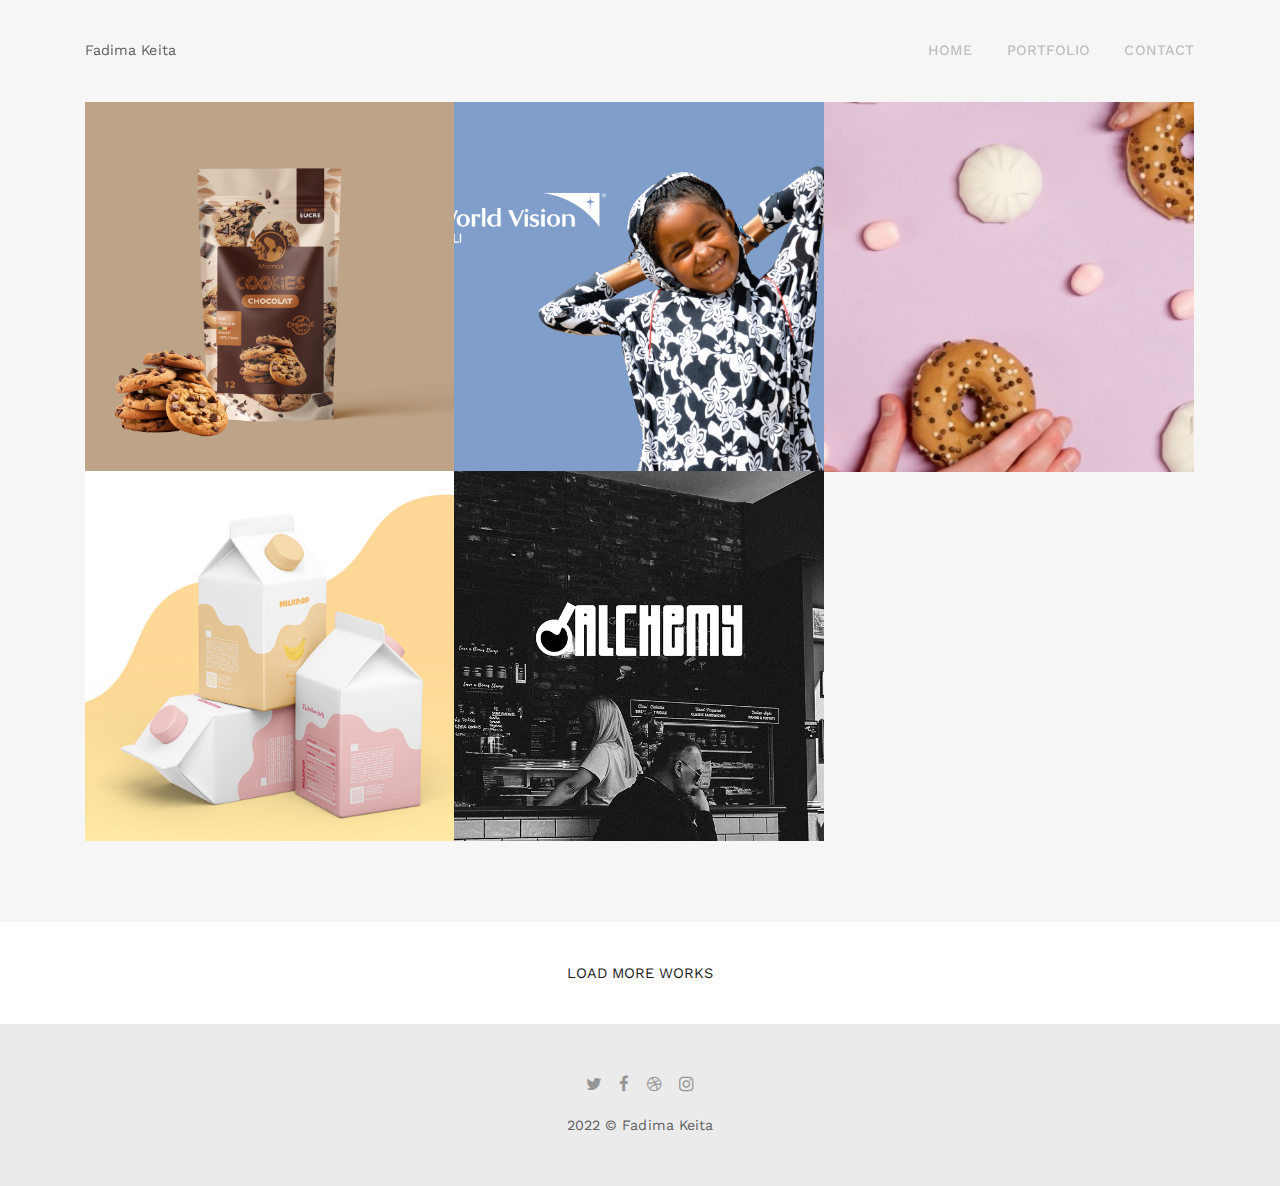
<file: portfolio.html>
<!DOCTYPE html>
<!--
  Name: Snow - Minimal & Clean Portfolio HTML Template
  Version: 1.0.1
  Author: nK, unvab
  Website: https://nkdev.info, http://unvab.com/
  Purchase: https://nkdev.info
  Support: https://nk.ticksy.com
  License: You must have a valid license purchased only from ThemeForest (the above link) in order to legally use the theme for your project.
  Copyright 2017.
-->

<html lang="en">

<head>
    <meta charset="utf-8">
    <meta http-equiv="X-UA-Compatible" content="IE=edge">

    <title>Fadima | Portfolio</title>

    <meta name="description" content="Snow - Clean & Minimal Portfolio HTML template.">
    <meta name="keywords" content="portfolio, clean, minimal, blog, template, portfolio website">
    <meta name="author" content="nK">

    <link rel="icon" type="image/png" href="assets/images/favicon.png">

    <meta name="viewport" content="width=device-width, initial-scale=1">

    <!-- START: Styles -->

    <!-- Google Fonts -->
    <link href="https://fonts.googleapis.com/css?family=Playfair+Display:400,400i,700,700i%7cWork+Sans:400,500,700" rel="stylesheet" type="text/css">
    
    <link rel="stylesheet" href="css/combined.css">

    <!-- END: Styles -->



</head>


<body>




    <header class="nk-header nk-header-opaque">
        <!--
        START: Navbar
    -->
    <nav class="nk-navbar nk-navbar-top nk-navbar-sticky nk-navbar-transparent nk-navbar-white-text-on-top">
        <div class="container">
            <div class="nk-nav-table">
               <p>Fadima Keita</p>

                <ul class="nk-nav nk-nav-right hidden-md-down" data-nav-mobile="#nk-nav-mobile">
                    
                    <li>
                        <a href="index.html">Home</a>
                    </li>

                    <li>
                        <a href="portfolio.html">Portfolio</a>
                    </li>
                  
                    <li>
                        <a href="index.html#contact">Contact</a>
                    </li>
                   
                </ul>

                <ul class="nk-nav nk-nav-right nk-nav-icons">
                    <li class="single-icon hidden-lg-up">
                        <a href="#" class="nk-navbar-full-toggle">
                            <span class="nk-icon-burger">
                                <span class="nk-t-1"></span>
                                <span class="nk-t-2"></span>
                                <span class="nk-t-3"></span>
                            </span>
                        </a>
                    </li>
                </ul>
            </div>
        </div>
    </nav>
        <!-- END: Navbar -->

    </header>




    <!--
    START: Navbar Mobile
-->
    <nav class="nk-navbar nk-navbar-full nk-navbar-align-center" id="nk-nav-mobile">
        <div class="nk-navbar-bg">
            <div class="bg-image" style="background-image: url('hero.jpg')"></div>
        </div>
        <div class="nk-nav-table">
            <div class="nk-nav-row">
                <div class="container">
                    <div class="nk-nav-header">
                        <div class="nk-nav-close nk-navbar-full-toggle">
                            <span class="nk-icon-close"></span>
                        </div>
                    </div>
                </div>
            </div>
            <div class="nk-nav-row-full nk-nav-row">
                <div class="nano">
                    <div class="nano-content">
                        <div class="nk-nav-table">
                            <div class="nk-nav-row nk-nav-row-full nk-nav-row-center nk-navbar-mobile-content">
                                <ul class="nk-nav">
                                    <!-- Here will be inserted menu from [data-mobile-menu="#nk-nav-mobile"] -->
                                </ul>
                            </div>
                        </div>
                    </div>
                </div>
            </div>
            <div class="nk-nav-row">
                <div class="container">
                    <div class="nk-nav-social">
                        <ul>
                            <li><a href="https://twitter.com/"><i class="fa fa-twitter"></i></a></li>
                            <li><a href="https://www.facebook.com//"><i class="fa fa-facebook"></i></a></li>
                            <li><a href="https://dribbble.com/"><i class="fa fa-dribbble"></i></a></li>
                            <li><a href="https://www.instagram.com/"><i class="fa fa-instagram"></i></a></li>
                        </ul>
                    </div>
                </div>
            </div>
        </div>
    </nav>
    <!-- END: Navbar Mobile -->


    <div class="nk-main">




        <div class="container">
            <!-- START: Filter -->
           
            <!-- END: Filter -->

            <div class="nk-portfolio-list nk-isotope nk-isotope-3-cols">

                <div class="nk-isotope-item" data-filter="Mockup">
                    <div class="nk-portfolio-item nk-portfolio-item-square nk-portfolio-item-info-style-1">
                        <a href="Portfolio-mamali.html" class="nk-portfolio-item-link"></a>
                        <div class="nk-portfolio-item-image">
                            <div style="background-image: url('IMG_1166.PNG');"></div>
                        </div>
                        <div class="nk-portfolio-item-info nk-portfolio-item-info-center text-xs-center">
                            <div>
                                <h2 class="portfolio-item-title h3">Mamali</h2>
                                <div class="portfolio-item-category">Logo and Packaging Design</div>
                            </div>
                        </div>
                    </div>
                </div>


                <div class="nk-isotope-item" data-filter="Print">
                    <div class="nk-portfolio-item nk-portfolio-item-square nk-portfolio-item-info-style-1">
                        <a href="portfolio-wv.html" class="nk-portfolio-item-link"></a>
                        <div class="nk-portfolio-item-image">
                            <div style="background-image: url('wv.png');"></div>
                        </div>
                        <div class="nk-portfolio-item-info nk-portfolio-item-info-center text-xs-center">
                            <div>
                                <h2 class="portfolio-item-title h3">World Vision Mali</h2>
                                <div class="portfolio-item-category">Internship</div>
                            </div>
                        </div>
                    </div>
                </div>


                <div class="nk-isotope-item" data-filter="Branding">
                    <div class="nk-portfolio-item nk-portfolio-item-square nk-portfolio-item-info-style-1">
                        <a href="portfolio-videos.html" class="nk-portfolio-item-link"></a>
                        <div class="nk-portfolio-item-image">
                            <div style="background-image: url('IMG_1171.jpg');"></div>
                        </div>
                        <div class="nk-portfolio-item-info nk-portfolio-item-info-center text-xs-center">
                            <div>
                                <h2 class="portfolio-item-title h3">Motion Graphics</h2>
                                <div class="portfolio-item-category"></div>
                            </div>
                        </div>
                    </div>
                </div>

                <div class="nk-isotope-item" data-filter="Branding">
                    <div class="nk-portfolio-item nk-portfolio-item-square nk-portfolio-item-info-style-1">
                        <a href="portfolio-milkpop.html" class="nk-portfolio-item-link"></a>
                        <div class="nk-portfolio-item-image">
                            <div style="background-image: url('IMG_9775.PNG');"></div>
                        </div>
                        <div class="nk-portfolio-item-info nk-portfolio-item-info-center text-xs-center">
                            <div>
                                <h2 class="portfolio-item-title h3">Milkpop</h2>
                                <div class="portfolio-item-category">Packaging and Branding</div>
                            </div>
                        </div>
                    </div>
                </div>

                <div class="nk-isotope-item" data-filter="Branding">
                    <div class="nk-portfolio-item nk-portfolio-item-square nk-portfolio-item-info-style-1">
                        <a href="portfolio-alchemy.html" class="nk-portfolio-item-link"></a>
                        <div class="nk-portfolio-item-image">
                            <div style="background-image: url('IMG_1.PNG');"></div>
                        </div>
                        <div class="nk-portfolio-item-info nk-portfolio-item-info-center text-xs-center">
                            <div>
                                <h2 class="portfolio-item-title h3">Alchemy</h2>
                                <div class="portfolio-item-category">Branding</div>
                            </div>
                        </div>
                    </div>
                </div>

            </div>

            <div class="nk-gap-4"></div>
        </div>

        <!-- START: Pagination -->
        <div class="nk-pagination nk-pagination-center">
            <a href="#">Load More Works</a>
        </div>
        <!-- END: Pagination -->



        <!--
    START: Footer
-->
        <footer class="nk-footer">


            <div class="nk-footer-cont">
                <div class="container text-xs-center">
                    <div class="nk-footer-social">
                        <ul>
                            <li><a href="https://twitter.com/"><i class="fa fa-twitter"></i></a></li>
                            <li><a href="https://www.facebook.com//"><i class="fa fa-facebook"></i></a></li>
                            <li><a href="https://dribbble.com/"><i class="fa fa-dribbble"></i></a></li>
                            <li><a href="https://www.instagram.com/"><i class="fa fa-instagram"></i></a></li>
                        </ul>
                    </div>

                    <div class="nk-footer-text">
                        <p>2022 &copy; Fadima Keita </p>
                    </div>
                </div>
            </div>
        </footer>
        <!-- END: Footer -->


    </div>




    <!-- START: Scripts -->

    <script src="js/combined.js"></script>
    
    <!-- END: Scripts -->


</body>

</html>
</file>
<file: css/combined.css>
@charset "UTF-8";html{font-family:sans-serif;line-height:1.15;-ms-text-size-adjust:100%;-webkit-text-size-adjust:100%}body{margin:0}details,footer,header,main,menu,nav,section{display:block}progress,video{display:inline-block}progress{vertical-align:baseline}[hidden],template{display:none}a{background-color:transparent;-webkit-text-decoration-skip:objects}a:active,a:hover{outline-width:0}b,strong{font-weight:inherit;font-weight:bolder}h1{font-size:2em;margin:.67em 0}img{border-style:none}svg:not(:root){overflow:hidden}code{font-family:monospace,monospace;font-size:1em}hr{box-sizing:content-box;height:0;overflow:visible}button,input,optgroup,select,textarea{font:inherit;margin:0}optgroup{font-weight:700}button,input{overflow:visible}button,select{text-transform:none}[type=reset],[type=submit],button,html [type=button]{-webkit-appearance:button}[type=button]::-moz-focus-inner,[type=reset]::-moz-focus-inner,[type=submit]::-moz-focus-inner,button::-moz-focus-inner{border-style:none;padding:0}[type=button]:-moz-focusring,[type=reset]:-moz-focusring,[type=submit]:-moz-focusring,button:-moz-focusring{outline:1px dotted ButtonText}textarea{overflow:auto}[type=checkbox],[type=radio]{box-sizing:border-box;padding:0}[type=number]::-webkit-inner-spin-button,[type=number]::-webkit-outer-spin-button{height:auto}[type=search]{-webkit-appearance:textfield;outline-offset:-2px}[type=search]::-webkit-search-cancel-button,[type=search]::-webkit-search-decoration{-webkit-appearance:none}::-webkit-input-placeholder{color:inherit;opacity:.54}::-webkit-file-upload-button{-webkit-appearance:button;font:inherit}@media print{*,:after,:before,:first-letter,blockquote:first-line,div:first-line,li:first-line,p:first-line{text-shadow:none!important;box-shadow:none!important}a,a:visited{text-decoration:underline}blockquote{border:1px solid #999;page-break-inside:avoid}thead{display:table-header-group}img,tr{page-break-inside:avoid}h2,h3,p{orphans:3;widows:3}h2,h3{page-break-after:avoid}.navbar{display:none}.tag{border:1px solid #000}.table{border-collapse:collapse!important}.table td,.table th{background-color:#fff!important}}html{box-sizing:border-box}*,:after,:before{box-sizing:inherit}@-ms-viewport{width:device-width}html{font-size:16px;-ms-overflow-style:scrollbar;-webkit-tap-highlight-color:transparent}body{font-family:-apple-system,BlinkMacSystemFont,Segoe UI,Roboto,Helvetica Neue,Arial,sans-serif;font-size:1rem;font-weight:400;line-height:1.5;color:#373a3c;background-color:#fff}[tabindex="-1"]:focus{outline:0!important}h1,h2,h3,h4,h5,h6{margin-top:0;margin-bottom:.5rem}p{margin-top:0}address,p{margin-bottom:1rem}address{font-style:normal;line-height:inherit}ol,ul{margin-top:0;margin-bottom:1rem}ol ol,ol ul,ul ol,ul ul{margin-bottom:0}dt{font-weight:700}blockquote{margin:0 0 1rem}a{color:#0275d8;text-decoration:none}a:focus,a:hover{color:#014c8c;text-decoration:underline}a:focus{outline:5px auto -webkit-focus-ring-color;outline-offset:-2px}a:not([href]):not([tabindex]),a:not([href]):not([tabindex]):focus,a:not([href]):not([tabindex]):hover{color:inherit;text-decoration:none}a:not([href]):not([tabindex]):focus{outline:0}img{vertical-align:middle}[role=button]{cursor:pointer}[role=button],a,area,button,input,label,select,textarea{-ms-touch-action:manipulation;touch-action:manipulation}table{border-collapse:collapse;background-color:transparent}caption{padding-top:.75rem;padding-bottom:.75rem;color:#818a91;caption-side:bottom}caption,th{text-align:left}label{display:inline-block;margin-bottom:.5rem}button:focus{outline:1px dotted;outline:5px auto -webkit-focus-ring-color}button,input,select,textarea{line-height:inherit}input[type=checkbox]:disabled,input[type=radio]:disabled{cursor:not-allowed}input[type=date],input[type=datetime-local],input[type=month],input[type=time]{-webkit-appearance:listbox}textarea{resize:vertical}input[type=search]{-webkit-appearance:none}[hidden]{display:none!important}.h1,.h2,.h3,.h4,.h5,.h6,h1,h2,h3,h4,h5,h6{margin-bottom:.5rem;font-family:inherit;font-weight:500;line-height:1.1;color:inherit}.h1,h1{font-size:2.5rem}.h2,h2{font-size:2rem}.h3,h3{font-size:1.75rem}.h4,h4{font-size:1.5rem}.h5,h5{font-size:1.25rem}.h6,h6{font-size:1rem}.display-1{font-size:6rem;font-weight:300}.display-2{font-size:5.5rem;font-weight:300}.display-3{font-size:4.5rem;font-weight:300}.display-4{font-size:3.5rem;font-weight:300}hr{margin-top:1rem;margin-bottom:1rem;border:0;border-top:1px solid rgba(0,0,0,.1)}.list-inline{padding-left:0;list-style:none}.list-inline-item{display:inline-block}.list-inline-item:not(:last-child){margin-right:5px}.blockquote{padding:.5rem 1rem;margin-bottom:1rem;font-size:1.25rem;border-left:.25rem solid #eceeef}.blockquote-footer{display:block;font-size:80%;color:#818a91}.blockquote-footer:before{content:"\2014 \00A0"}.blockquote-reverse{padding-right:1rem;padding-left:0;text-align:right;border-right:.25rem solid #eceeef;border-left:0}.blockquote-reverse .blockquote-footer:before{content:""}.blockquote-reverse .blockquote-footer:after{content:"\00A0 \2014"}.carousel-inner>.carousel-item>a>img,.carousel-inner>.carousel-item>img,.img-fluid,.img-thumbnail{max-width:100%;height:auto}.img-thumbnail{padding:.25rem;background-color:#fff;border:1px solid #ddd;border-radius:.25rem;-webkit-transition:all .2s ease-in-out;transition:all .2s ease-in-out}code{font-family:Menlo,Monaco,Consolas,Liberation Mono,Courier New,monospace;padding:.2rem .4rem;font-size:90%;color:#bd4147;background-color:#f7f7f9;border-radius:.25rem}.container{margin-left:auto;margin-right:auto;padding-right:15px;padding-left:15px}.container:after{content:"";display:table;clear:both}@media (min-width:576px){.container{padding-right:15px;padding-left:15px}}@media (min-width:768px){.container{padding-right:15px;padding-left:15px}}@media (min-width:992px){.container{padding-right:15px;padding-left:15px}}@media (min-width:1200px){.container{padding-right:15px;padding-left:15px}}@media (min-width:576px){.container{width:540px;max-width:100%}}@media (min-width:768px){.container{width:720px;max-width:100%}}@media (min-width:992px){.container{width:960px;max-width:100%}}@media (min-width:1200px){.container{width:1140px;max-width:100%}}.container-fluid{margin-left:auto;margin-right:auto;padding-right:15px;padding-left:15px}.container-fluid:after{content:"";display:table;clear:both}@media (min-width:576px){.container-fluid{padding-right:15px;padding-left:15px}}@media (min-width:768px){.container-fluid{padding-right:15px;padding-left:15px}}@media (min-width:992px){.container-fluid{padding-right:15px;padding-left:15px}}@media (min-width:1200px){.container-fluid{padding-right:15px;padding-left:15px}}.row{margin-right:-15px;margin-left:-15px}.row:after{content:"";display:table;clear:both}@media (min-width:576px){.row{margin-right:-15px;margin-left:-15px}}@media (min-width:768px){.row{margin-right:-15px;margin-left:-15px}}@media (min-width:992px){.row{margin-right:-15px;margin-left:-15px}}@media (min-width:1200px){.row{margin-right:-15px;margin-left:-15px}}.col-lg,.col-lg-1,.col-lg-2,.col-lg-3,.col-lg-4,.col-lg-5,.col-lg-6,.col-lg-7,.col-lg-8,.col-lg-9,.col-lg-10,.col-lg-11,.col-lg-12,.col-md,.col-md-1,.col-md-2,.col-md-3,.col-md-4,.col-md-5,.col-md-6,.col-md-7,.col-md-8,.col-md-9,.col-md-10,.col-md-11,.col-md-12,.col-sm,.col-sm-1,.col-sm-2,.col-sm-3,.col-sm-4,.col-sm-5,.col-sm-6,.col-sm-7,.col-sm-8,.col-sm-9,.col-sm-10,.col-sm-11,.col-sm-12,.col-xs,.col-xs-1,.col-xs-2,.col-xs-3,.col-xs-4,.col-xs-5,.col-xs-6,.col-xs-7,.col-xs-8,.col-xs-9,.col-xs-10,.col-xs-11,.col-xs-12{position:relative;min-height:1px;padding-right:15px;padding-left:15px}@media (min-width:576px){.col-lg,.col-lg-1,.col-lg-2,.col-lg-3,.col-lg-4,.col-lg-5,.col-lg-6,.col-lg-7,.col-lg-8,.col-lg-9,.col-lg-10,.col-lg-11,.col-lg-12,.col-md,.col-md-1,.col-md-2,.col-md-3,.col-md-4,.col-md-5,.col-md-6,.col-md-7,.col-md-8,.col-md-9,.col-md-10,.col-md-11,.col-md-12,.col-sm,.col-sm-1,.col-sm-2,.col-sm-3,.col-sm-4,.col-sm-5,.col-sm-6,.col-sm-7,.col-sm-8,.col-sm-9,.col-sm-10,.col-sm-11,.col-sm-12,.col-xs,.col-xs-1,.col-xs-2,.col-xs-3,.col-xs-4,.col-xs-5,.col-xs-6,.col-xs-7,.col-xs-8,.col-xs-9,.col-xs-10,.col-xs-11,.col-xs-12{padding-right:15px;padding-left:15px}}@media (min-width:768px){.col-lg,.col-lg-1,.col-lg-2,.col-lg-3,.col-lg-4,.col-lg-5,.col-lg-6,.col-lg-7,.col-lg-8,.col-lg-9,.col-lg-10,.col-lg-11,.col-lg-12,.col-md,.col-md-1,.col-md-2,.col-md-3,.col-md-4,.col-md-5,.col-md-6,.col-md-7,.col-md-8,.col-md-9,.col-md-10,.col-md-11,.col-md-12,.col-sm,.col-sm-1,.col-sm-2,.col-sm-3,.col-sm-4,.col-sm-5,.col-sm-6,.col-sm-7,.col-sm-8,.col-sm-9,.col-sm-10,.col-sm-11,.col-sm-12,.col-xs,.col-xs-1,.col-xs-2,.col-xs-3,.col-xs-4,.col-xs-5,.col-xs-6,.col-xs-7,.col-xs-8,.col-xs-9,.col-xs-10,.col-xs-11,.col-xs-12{padding-right:15px;padding-left:15px}}@media (min-width:992px){.col-lg,.col-lg-1,.col-lg-2,.col-lg-3,.col-lg-4,.col-lg-5,.col-lg-6,.col-lg-7,.col-lg-8,.col-lg-9,.col-lg-10,.col-lg-11,.col-lg-12,.col-md,.col-md-1,.col-md-2,.col-md-3,.col-md-4,.col-md-5,.col-md-6,.col-md-7,.col-md-8,.col-md-9,.col-md-10,.col-md-11,.col-md-12,.col-sm,.col-sm-1,.col-sm-2,.col-sm-3,.col-sm-4,.col-sm-5,.col-sm-6,.col-sm-7,.col-sm-8,.col-sm-9,.col-sm-10,.col-sm-11,.col-sm-12,.col-xs,.col-xs-1,.col-xs-2,.col-xs-3,.col-xs-4,.col-xs-5,.col-xs-6,.col-xs-7,.col-xs-8,.col-xs-9,.col-xs-10,.col-xs-11,.col-xs-12{padding-right:15px;padding-left:15px}}@media (min-width:1200px){.col-lg,.col-lg-1,.col-lg-2,.col-lg-3,.col-lg-4,.col-lg-5,.col-lg-6,.col-lg-7,.col-lg-8,.col-lg-9,.col-lg-10,.col-lg-11,.col-lg-12,.col-md,.col-md-1,.col-md-2,.col-md-3,.col-md-4,.col-md-5,.col-md-6,.col-md-7,.col-md-8,.col-md-9,.col-md-10,.col-md-11,.col-md-12,.col-sm,.col-sm-1,.col-sm-2,.col-sm-3,.col-sm-4,.col-sm-5,.col-sm-6,.col-sm-7,.col-sm-8,.col-sm-9,.col-sm-10,.col-sm-11,.col-sm-12,.col-xs,.col-xs-1,.col-xs-2,.col-xs-3,.col-xs-4,.col-xs-5,.col-xs-6,.col-xs-7,.col-xs-8,.col-xs-9,.col-xs-10,.col-xs-11,.col-xs-12{padding-right:15px;padding-left:15px}}.col-xs-1{float:left;width:8.333333%}.col-xs-2{float:left;width:16.666667%}.col-xs-3{float:left;width:25%}.col-xs-4{float:left;width:33.333333%}.col-xs-5{float:left;width:41.666667%}.col-xs-6{float:left;width:50%}.col-xs-7{float:left;width:58.333333%}.col-xs-8{float:left;width:66.666667%}.col-xs-9{float:left;width:75%}.col-xs-10{float:left;width:83.333333%}.col-xs-11{float:left;width:91.666667%}.col-xs-12{float:left;width:100%}.push-xs-0{left:auto}.push-xs-1{left:8.333333%}.push-xs-2{left:16.666667%}.push-xs-3{left:25%}.push-xs-4{left:33.333333%}.push-xs-5{left:41.666667%}.push-xs-6{left:50%}.push-xs-7{left:58.333333%}.push-xs-8{left:66.666667%}.push-xs-9{left:75%}.push-xs-10{left:83.333333%}.push-xs-11{left:91.666667%}.push-xs-12{left:100%}.offset-xs-1{margin-left:8.333333%}.offset-xs-2{margin-left:16.666667%}.offset-xs-3{margin-left:25%}.offset-xs-4{margin-left:33.333333%}.offset-xs-5{margin-left:41.666667%}.offset-xs-6{margin-left:50%}.offset-xs-7{margin-left:58.333333%}.offset-xs-8{margin-left:66.666667%}.offset-xs-9{margin-left:75%}.offset-xs-10{margin-left:83.333333%}.offset-xs-11{margin-left:91.666667%}@media (min-width:576px){.col-sm-1{float:left;width:8.333333%}.col-sm-2{float:left;width:16.666667%}.col-sm-3{float:left;width:25%}.col-sm-4{float:left;width:33.333333%}.col-sm-5{float:left;width:41.666667%}.col-sm-6{float:left;width:50%}.col-sm-7{float:left;width:58.333333%}.col-sm-8{float:left;width:66.666667%}.col-sm-9{float:left;width:75%}.col-sm-10{float:left;width:83.333333%}.col-sm-11{float:left;width:91.666667%}.col-sm-12{float:left;width:100%}.push-sm-0{left:auto}.push-sm-1{left:8.333333%}.push-sm-2{left:16.666667%}.push-sm-3{left:25%}.push-sm-4{left:33.333333%}.push-sm-5{left:41.666667%}.push-sm-6{left:50%}.push-sm-7{left:58.333333%}.push-sm-8{left:66.666667%}.push-sm-9{left:75%}.push-sm-10{left:83.333333%}.push-sm-11{left:91.666667%}.push-sm-12{left:100%}.offset-sm-0{margin-left:0}.offset-sm-1{margin-left:8.333333%}.offset-sm-2{margin-left:16.666667%}.offset-sm-3{margin-left:25%}.offset-sm-4{margin-left:33.333333%}.offset-sm-5{margin-left:41.666667%}.offset-sm-6{margin-left:50%}.offset-sm-7{margin-left:58.333333%}.offset-sm-8{margin-left:66.666667%}.offset-sm-9{margin-left:75%}.offset-sm-10{margin-left:83.333333%}.offset-sm-11{margin-left:91.666667%}}@media (min-width:768px){.col-md-1{float:left;width:8.333333%}.col-md-2{float:left;width:16.666667%}.col-md-3{float:left;width:25%}.col-md-4{float:left;width:33.333333%}.col-md-5{float:left;width:41.666667%}.col-md-6{float:left;width:50%}.col-md-7{float:left;width:58.333333%}.col-md-8{float:left;width:66.666667%}.col-md-9{float:left;width:75%}.col-md-10{float:left;width:83.333333%}.col-md-11{float:left;width:91.666667%}.col-md-12{float:left;width:100%}.push-md-0{left:auto}.push-md-1{left:8.333333%}.push-md-2{left:16.666667%}.push-md-3{left:25%}.push-md-4{left:33.333333%}.push-md-5{left:41.666667%}.push-md-6{left:50%}.push-md-7{left:58.333333%}.push-md-8{left:66.666667%}.push-md-9{left:75%}.push-md-10{left:83.333333%}.push-md-11{left:91.666667%}.push-md-12{left:100%}.offset-md-0{margin-left:0}.offset-md-1{margin-left:8.333333%}.offset-md-2{margin-left:16.666667%}.offset-md-3{margin-left:25%}.offset-md-4{margin-left:33.333333%}.offset-md-5{margin-left:41.666667%}.offset-md-6{margin-left:50%}.offset-md-7{margin-left:58.333333%}.offset-md-8{margin-left:66.666667%}.offset-md-9{margin-left:75%}.offset-md-10{margin-left:83.333333%}.offset-md-11{margin-left:91.666667%}}@media (min-width:992px){.col-lg-1{float:left;width:8.333333%}.col-lg-2{float:left;width:16.666667%}.col-lg-3{float:left;width:25%}.col-lg-4{float:left;width:33.333333%}.col-lg-5{float:left;width:41.666667%}.col-lg-6{float:left;width:50%}.col-lg-7{float:left;width:58.333333%}.col-lg-8{float:left;width:66.666667%}.col-lg-9{float:left;width:75%}.col-lg-10{float:left;width:83.333333%}.col-lg-11{float:left;width:91.666667%}.col-lg-12{float:left;width:100%}.push-lg-0{left:auto}.push-lg-1{left:8.333333%}.push-lg-2{left:16.666667%}.push-lg-3{left:25%}.push-lg-4{left:33.333333%}.push-lg-5{left:41.666667%}.push-lg-6{left:50%}.push-lg-7{left:58.333333%}.push-lg-8{left:66.666667%}.push-lg-9{left:75%}.push-lg-10{left:83.333333%}.push-lg-11{left:91.666667%}.push-lg-12{left:100%}.offset-lg-0{margin-left:0}.offset-lg-1{margin-left:8.333333%}.offset-lg-2{margin-left:16.666667%}.offset-lg-3{margin-left:25%}.offset-lg-4{margin-left:33.333333%}.offset-lg-5{margin-left:41.666667%}.offset-lg-6{margin-left:50%}.offset-lg-7{margin-left:58.333333%}.offset-lg-8{margin-left:66.666667%}.offset-lg-9{margin-left:75%}.offset-lg-10{margin-left:83.333333%}.offset-lg-11{margin-left:91.666667%}}.table{width:100%;max-width:100%;margin-bottom:1rem}.table td,.table th{padding:.75rem;vertical-align:top;border-top:1px solid #eceeef}.table thead th{vertical-align:bottom;border-bottom:2px solid #eceeef}.table tbody+tbody{border-top:2px solid #eceeef}.table .table{background-color:#fff}.table-sm td,.table-sm th{padding:.3rem}.table-active,.table-active>td,.table-active>th,.table-hover .table-active:hover,.table-hover .table-active:hover>td,.table-hover .table-active:hover>th,.table-hover tbody tr:hover{background-color:rgba(0,0,0,.075)}.table-success,.table-success>td,.table-success>th{background-color:#dff0d8}.table-hover .table-success:hover,.table-hover .table-success:hover>td,.table-hover .table-success:hover>th{background-color:#d0e9c6}.table-info,.table-info>td,.table-info>th{background-color:#d9edf7}.table-hover .table-info:hover,.table-hover .table-info:hover>td,.table-hover .table-info:hover>th{background-color:#c4e3f3}.thead-default th{color:#55595c;background-color:#eceeef}.table-reflow thead{float:left}.table-reflow tbody{display:block;white-space:nowrap}.table-reflow td,.table-reflow th{border-top:1px solid #eceeef;border-left:1px solid #eceeef}.table-reflow td:last-child,.table-reflow th:last-child{border-right:1px solid #eceeef}.table-reflow tbody:last-child tr:last-child td,.table-reflow tbody:last-child tr:last-child th,.table-reflow tfoot:last-child tr:last-child td,.table-reflow tfoot:last-child tr:last-child th,.table-reflow thead:last-child tr:last-child td,.table-reflow thead:last-child tr:last-child th{border-bottom:1px solid #eceeef}.table-reflow tr{float:left}.table-reflow tr td,.table-reflow tr th{display:block!important;border:1px solid #eceeef}.form-control{display:block;width:100%;padding:.5rem .75rem;font-size:1rem;line-height:1.25;color:#55595c;background-color:#fff;background-image:none;background-clip:padding-box;border:1px solid rgba(0,0,0,.15);border-radius:.25rem}.form-control::-ms-expand{background-color:transparent;border:0}.form-control:focus{color:#55595c;background-color:#fff;border-color:#66afe9;outline:0}.form-control::-webkit-input-placeholder{color:#999;opacity:1}.form-control::-moz-placeholder{color:#999;opacity:1}.form-control:-ms-input-placeholder{color:#999;opacity:1}.form-control::placeholder{color:#999;opacity:1}.form-control:disabled,.form-control[readonly]{background-color:#eceeef;opacity:1}.form-control:disabled{cursor:not-allowed}select.form-control:not([size]):not([multiple]){height:calc(2.5rem - 2px)}select.form-control:focus::-ms-value{color:#55595c;background-color:#fff}.form-control-file,.form-control-range{display:block}.col-form-label{padding-top:.5rem;padding-bottom:.5rem;margin-bottom:0}.col-form-label-lg{padding-top:.75rem;padding-bottom:.75rem;font-size:1.25rem}.col-form-label-sm{padding-top:.25rem;padding-bottom:.25rem;font-size:.875rem}.form-control-static{padding-top:.5rem;padding-bottom:.5rem;line-height:1.25;border:solid transparent;border-width:1px 0}.form-control-static.form-control-lg,.form-control-static.form-control-sm{padding-right:0;padding-left:0}.form-control-sm{padding:.25rem .5rem;font-size:.875rem;border-radius:.2rem}select.form-control-sm:not([size]):not([multiple]){height:1.8125rem}.form-control-lg{padding:.75rem 1.5rem;font-size:1.25rem;border-radius:.3rem}select.form-control-lg:not([size]):not([multiple]){height:3.166667rem}.form-text{display:block;margin-top:.25rem}.form-check{position:relative;display:block;margin-bottom:.75rem}.form-check+.form-check{margin-top:-.25rem}.form-check.disabled .form-check-label{color:#818a91;cursor:not-allowed}.form-check-label{padding-left:1.25rem;margin-bottom:0;cursor:pointer}.form-check-input{position:absolute;margin-top:.25rem;margin-left:-1.25rem}.form-check-input:only-child{position:static}.form-check-inline{position:relative;display:inline-block;padding-left:1.25rem;margin-bottom:0;vertical-align:middle;cursor:pointer}.form-check-inline+.form-check-inline{margin-left:.75rem}.form-check-inline.disabled{color:#818a91;cursor:not-allowed}.form-control-success{padding-right:2.25rem;background-repeat:no-repeat;background-position:center right .625rem;background-size:1.25rem 1.25rem}.has-success .col-form-label,.has-success .form-check-inline,.has-success .form-check-label,.has-success .form-control-label{color:#5cb85c}.has-success .form-control{border-color:#5cb85c}.has-success .form-control-success{background-image:url("data:image/svg+xml;charset=utf8,%3Csvg xmlns='http://www.w3.org/2000/svg' viewBox='0 0 8 8'%3E%3Cpath fill='%235cb85c' d='M2.3 6.73L.6 4.53c-.4-1.04.46-1.4 1.1-.8l1.1 1.4 3.4-3.8c.6-.63 1.6-.27 1.2.7l-4 4.6c-.43.5-.8.4-1.1.1z'/%3E%3C/svg%3E")}@media (min-width:576px){.form-inline .form-control{display:inline-block;width:auto;vertical-align:middle}.form-inline .form-control-static{display:inline-block}.form-inline .form-check,.form-inline .form-control-label{margin-bottom:0;vertical-align:middle}.form-inline .form-check{display:inline-block;margin-top:0}.form-inline .form-check-label{padding-left:0}.form-inline .form-check-input{position:relative;margin-left:0}}.btn{display:inline-block;font-weight:400;line-height:1.25;text-align:center;white-space:nowrap;vertical-align:middle;cursor:pointer;-webkit-user-select:none;-moz-user-select:none;-ms-user-select:none;user-select:none;border:1px solid transparent;padding:.5rem 1rem;font-size:1rem;border-radius:.25rem}.btn.active.focus,.btn.active:focus,.btn.focus,.btn:active.focus,.btn:active:focus,.btn:focus{outline:5px auto -webkit-focus-ring-color;outline-offset:-2px}.btn.focus,.btn:focus,.btn:hover{text-decoration:none}.btn.active,.btn:active{background-image:none;outline:0}.btn.disabled,.btn:disabled{cursor:not-allowed;opacity:.65}a.btn.disabled{pointer-events:none}.btn-info{color:#fff;background-color:#5bc0de;border-color:#5bc0de}.btn-info.focus,.btn-info:focus,.btn-info:hover{color:#fff;background-color:#31b0d5;border-color:#2aabd2}.btn-info.active,.btn-info:active,.open>.btn-info.dropdown-toggle{color:#fff;background-color:#31b0d5;border-color:#2aabd2;background-image:none}.btn-info.active.focus,.btn-info.active:focus,.btn-info.active:hover,.btn-info:active.focus,.btn-info:active:focus,.btn-info:active:hover,.open>.btn-info.dropdown-toggle.focus,.open>.btn-info.dropdown-toggle:focus,.open>.btn-info.dropdown-toggle:hover{color:#fff;background-color:#269abc;border-color:#1f7e9a}.btn-info.disabled.focus,.btn-info.disabled:focus,.btn-info.disabled:hover,.btn-info:disabled.focus,.btn-info:disabled:focus,.btn-info:disabled:hover{background-color:#5bc0de;border-color:#5bc0de}.btn-success{color:#fff;background-color:#5cb85c;border-color:#5cb85c}.btn-success.focus,.btn-success:focus,.btn-success:hover{color:#fff;background-color:#449d44;border-color:#419641}.btn-success.active,.btn-success:active,.open>.btn-success.dropdown-toggle{color:#fff;background-color:#449d44;border-color:#419641;background-image:none}.btn-success.active.focus,.btn-success.active:focus,.btn-success.active:hover,.btn-success:active.focus,.btn-success:active:focus,.btn-success:active:hover,.open>.btn-success.dropdown-toggle.focus,.open>.btn-success.dropdown-toggle:focus,.open>.btn-success.dropdown-toggle:hover{color:#fff;background-color:#398439;border-color:#2d672d}.btn-success.disabled.focus,.btn-success.disabled:focus,.btn-success.disabled:hover,.btn-success:disabled.focus,.btn-success:disabled:focus,.btn-success:disabled:hover{background-color:#5cb85c;border-color:#5cb85c}.btn-link{font-weight:400;color:#0275d8;border-radius:0}.btn-link,.btn-link.active,.btn-link:active,.btn-link:disabled{background-color:transparent}.btn-link,.btn-link:active,.btn-link:focus,.btn-link:hover{border-color:transparent}.btn-link:focus,.btn-link:hover{color:#014c8c;text-decoration:underline;background-color:transparent}.btn-link:disabled:focus,.btn-link:disabled:hover{color:#818a91;text-decoration:none}.btn-lg{padding:.75rem 1.5rem;font-size:1.25rem;border-radius:.3rem}.btn-sm{padding:.25rem .5rem;font-size:.875rem;border-radius:.2rem}.btn-block{display:block;width:100%}.btn-block+.btn-block{margin-top:.5rem}input[type=button].btn-block,input[type=reset].btn-block,input[type=submit].btn-block{width:100%}.fade{opacity:0;-webkit-transition:opacity .15s linear;transition:opacity .15s linear}.fade.active{opacity:1}.collapse{display:none}.collapse.active{display:block}tr.collapse.active{display:table-row}tbody.collapse.active{display:table-row-group}.collapsing{height:0;overflow:hidden;-webkit-transition-timing-function:ease;transition-timing-function:ease;-webkit-transition-duration:.35s;transition-duration:.35s;-webkit-transition-property:height;transition-property:height}.collapsing,.dropdown{position:relative}.dropdown-toggle:after{display:inline-block;width:0;height:0;margin-left:.3em;vertical-align:middle;content:"";border-top:.3em solid;border-right:.3em solid transparent;border-left:.3em solid transparent}.dropdown-toggle:focus{outline:0}.dropdown-menu{position:absolute;top:100%;left:0;z-index:1000;display:none;float:left;min-width:10rem;padding:.5rem 0;margin:.125rem 0 0;font-size:1rem;color:#373a3c;text-align:left;list-style:none;background-color:#fff;background-clip:padding-box;border:1px solid rgba(0,0,0,.15);border-radius:.25rem}.dropdown-item{display:block;width:100%;padding:3px 1.5rem;clear:both;font-weight:400;color:#373a3c;text-align:inherit;white-space:nowrap;background:0 0;border:0}.dropdown-item:focus,.dropdown-item:hover{color:#2b2d2f;text-decoration:none;background-color:#f5f5f5}.dropdown-item.active,.dropdown-item.active:focus,.dropdown-item.active:hover{color:#fff;text-decoration:none;background-color:#0275d8;outline:0}.dropdown-item.disabled,.dropdown-item.disabled:focus,.dropdown-item.disabled:hover{color:#818a91}.dropdown-item.disabled:focus,.dropdown-item.disabled:hover{text-decoration:none;cursor:not-allowed;background-color:transparent;background-image:none;filter:"progid:DXImageTransform.Microsoft.gradient(enabled = false)"}.active>.dropdown-menu{display:block}.active>a{outline:0}.dropdown-menu-right{right:0;left:auto}.dropdown-menu-left{right:auto;left:0}.dropdown-header{display:block;padding:.5rem 1.5rem;margin-bottom:0;font-size:.875rem;color:#818a91;white-space:nowrap}.dropdown-backdrop{position:fixed;top:0;right:0;bottom:0;left:0;z-index:990}.navbar-fixed-bottom .dropdown .dropdown-menu{top:auto;bottom:100%;margin-bottom:.125rem}.btn+.dropdown-toggle-split{padding-right:.75rem;padding-left:.75rem}.btn+.dropdown-toggle-split:after{margin-left:0}.btn-sm+.dropdown-toggle-split{padding-right:.375rem;padding-left:.375rem}.btn-lg+.dropdown-toggle-split{padding-right:1.125rem;padding-left:1.125rem}[data-toggle=buttons]>.btn input[type=checkbox],[data-toggle=buttons]>.btn input[type=radio]{position:absolute;clip:rect(0,0,0,0);pointer-events:none}.nav{padding-left:0;margin-bottom:0;list-style:none}.nav-link{display:inline-block}.nav-link:focus,.nav-link:hover{text-decoration:none}.nav-link.disabled{color:#818a91}.nav-link.disabled,.nav-link.disabled:focus,.nav-link.disabled:hover{color:#818a91;cursor:not-allowed;background-color:transparent}.nav-inline .nav-item{display:inline-block}.nav-inline .nav-item+.nav-item,.nav-inline .nav-link+.nav-link{margin-left:1rem}.tab-content>.tab-pane{display:none}.tab-content>.active{display:block}.navbar{position:relative;padding:.5rem 1rem}.navbar:after{content:"";display:table;clear:both}@media (min-width:576px){.navbar{border-radius:.25rem}}.navbar-full{z-index:1000}@media (min-width:576px){.navbar-full{border-radius:0}}.navbar-fixed-bottom,.navbar-fixed-top{position:fixed;right:0;left:0;z-index:1030}@media (min-width:576px){.navbar-fixed-bottom,.navbar-fixed-top{border-radius:0}}.navbar-fixed-top{top:0}.navbar-fixed-bottom{bottom:0}.navbar-sticky-top{position:-webkit-sticky;position:sticky;top:0;z-index:1030;width:100%}@media (min-width:576px){.navbar-sticky-top{border-radius:0}}.navbar-text{display:inline-block;padding-top:.425rem;padding-bottom:.425rem}.navbar-nav .nav-item{float:left}.navbar-nav .nav-link{display:block;padding-top:.425rem;padding-bottom:.425rem}.navbar-nav .nav-item+.nav-item,.navbar-nav .nav-link+.nav-link{margin-left:1rem}.navbar-light .navbar-nav .nav-link{color:rgba(0,0,0,.5)}.navbar-light .navbar-nav .nav-link:focus,.navbar-light .navbar-nav .nav-link:hover{color:rgba(0,0,0,.7)}.navbar-light .navbar-nav .active>.nav-link,.navbar-light .navbar-nav .active>.nav-link:focus,.navbar-light .navbar-nav .active>.nav-link:hover,.navbar-light .navbar-nav .nav-link.active,.navbar-light .navbar-nav .nav-link.active:focus,.navbar-light .navbar-nav .nav-link.active:hover,.navbar-light .navbar-nav .nav-link.open,.navbar-light .navbar-nav .nav-link.open:focus,.navbar-light .navbar-nav .nav-link.open:hover,.navbar-light .navbar-nav .open>.nav-link,.navbar-light .navbar-nav .open>.nav-link:focus,.navbar-light .navbar-nav .open>.nav-link:hover{color:rgba(0,0,0,.9)}.carousel-control:focus,.carousel-control:hover{color:#fff;text-decoration:none;outline:0;opacity:.9}.carousel-control .icon-next,.carousel-control .icon-prev{position:absolute;top:50%;z-index:5;display:inline-block;width:20px;height:20px;margin-top:-10px;font-family:serif;line-height:1}.carousel-control .icon-prev{left:50%;margin-left:-10px}.carousel-control .icon-next{right:50%;margin-right:-10px}.carousel-control .icon-prev:before{content:"\2039"}.carousel-control .icon-next:before{content:"\203a"}.carousel-indicators{position:absolute;bottom:10px;left:50%;z-index:15;width:60%;padding-left:0;margin-left:-30%;text-align:center;list-style:none}.carousel-indicators li{display:inline-block;width:10px;height:10px;margin:1px;text-indent:-999px;cursor:pointer;background-color:transparent;border:1px solid #fff;border-radius:10px}.carousel-indicators .active{width:12px;height:12px;margin:0;background-color:#fff}.carousel-caption{position:absolute;right:15%;bottom:20px;left:15%;z-index:10;padding-top:20px;padding-bottom:20px;color:#fff;text-align:center;text-shadow:0 1px 2px rgba(0,0,0,.6)}.carousel-caption .btn{text-shadow:none}@media (min-width:576px){.carousel-control .icon-next,.carousel-control .icon-prev{width:30px;height:30px;margin-top:-15px;font-size:30px}.carousel-control .icon-prev{margin-left:-15px}.carousel-control .icon-next{margin-right:-15px}.carousel-caption{right:20%;left:20%;padding-bottom:30px}.carousel-indicators{bottom:20px}}.align-top{vertical-align:top!important}.align-middle{vertical-align:middle!important}.align-bottom{vertical-align:bottom!important}.align-text-bottom{vertical-align:text-bottom!important}.align-text-top{vertical-align:text-top!important}.bg-success{background-color:#5cb85c!important}a.bg-success:focus,a.bg-success:hover{background-color:#449d44!important}.bg-info{background-color:#5bc0de!important}a.bg-info:focus,a.bg-info:hover{background-color:#31b0d5!important}.d-none{display:none!important}.d-inline{display:inline!important}.d-inline-block{display:inline-block!important}.d-block{display:block!important}.d-table{display:table!important}.d-table-cell{display:table-cell!important}@media (min-width:576px) and (min-width:576px){.d-sm-none{display:none!important}.d-sm-inline{display:inline!important}.d-sm-inline-block{display:inline-block!important}.d-sm-block{display:block!important}.d-sm-table{display:table!important}.d-sm-table-cell{display:table-cell!important}}@media (min-width:768px) and (min-width:768px){.d-md-none{display:none!important}.d-md-inline{display:inline!important}.d-md-inline-block{display:inline-block!important}.d-md-block{display:block!important}.d-md-table{display:table!important}.d-md-table-cell{display:table-cell!important}}@media (min-width:992px) and (min-width:992px){.d-lg-none{display:none!important}.d-lg-inline{display:inline!important}.d-lg-inline-block{display:inline-block!important}.d-lg-block{display:block!important}.d-lg-table{display:table!important}.d-lg-table-cell{display:table-cell!important}}.float-left{float:left!important}.float-right{float:right!important}.float-none{float:none!important}@media (min-width:576px) and (min-width:576px){.float-sm-left{float:left!important}.float-sm-right{float:right!important}.float-sm-none{float:none!important}}@media (min-width:768px) and (min-width:768px){.float-md-left{float:left!important}.float-md-right{float:right!important}.float-md-none{float:none!important}}@media (min-width:992px) and (min-width:992px){.float-lg-left{float:left!important}.float-lg-right{float:right!important}.float-lg-none{float:none!important}}.w-100{width:100%!important}.h-100{height:100%!important}.my-0{margin-top:0!important;margin-bottom:0!important}.m-1{margin:.25rem!important}.mt-1{margin-top:.25rem!important}.mb-1,.my-1{margin-bottom:.25rem!important}.my-1{margin-top:.25rem!important}.m-2{margin:.5rem!important}.mt-2{margin-top:.5rem!important}.mb-2,.my-2{margin-bottom:.5rem!important}.my-2{margin-top:.5rem!important}.m-3{margin:1rem!important}.mt-3{margin-top:1rem!important}.mb-3,.my-3{margin-bottom:1rem!important}.my-3{margin-top:1rem!important}.m-4{margin:1.5rem!important}.mt-4{margin-top:1.5rem!important}.mb-4,.my-4{margin-bottom:1.5rem!important}.my-4{margin-top:1.5rem!important}.m-5{margin:3rem!important}.mt-5{margin-top:3rem!important}.mb-5,.my-5{margin-bottom:3rem!important}.my-5{margin-top:3rem!important}.px-0{padding-right:0!important;padding-left:0!important}.py-0{padding-top:0!important;padding-bottom:0!important}.p-1{padding:.25rem!important}.pt-1{padding-top:.25rem!important}.pr-1{padding-right:.25rem!important}.pl-1,.px-1{padding-left:.25rem!important}.px-1{padding-right:.25rem!important}.py-1{padding-top:.25rem!important;padding-bottom:.25rem!important}.p-2{padding:.5rem!important}.pt-2{padding-top:.5rem!important}.pr-2{padding-right:.5rem!important}.pl-2,.px-2{padding-left:.5rem!important}.px-2{padding-right:.5rem!important}.py-2{padding-top:.5rem!important;padding-bottom:.5rem!important}.p-3{padding:1rem!important}.pt-3{padding-top:1rem!important}.pr-3{padding-right:1rem!important}.pl-3,.px-3{padding-left:1rem!important}.px-3{padding-right:1rem!important}.py-3{padding-top:1rem!important;padding-bottom:1rem!important}.p-4{padding:1.5rem!important}.pt-4{padding-top:1.5rem!important}.pr-4{padding-right:1.5rem!important}.pl-4,.px-4{padding-left:1.5rem!important}.px-4{padding-right:1.5rem!important}.py-4{padding-top:1.5rem!important;padding-bottom:1.5rem!important}.p-5{padding:3rem!important}.pt-5{padding-top:3rem!important}.pr-5{padding-right:3rem!important}.pl-5,.px-5{padding-left:3rem!important}.px-5{padding-right:3rem!important}.py-5{padding-top:3rem!important;padding-bottom:3rem!important}@media (min-width:576px) and (min-width:576px){.m-sm-0{margin:0!important}.mt-sm-0{margin-top:0!important}.mb-sm-0,.my-sm-0{margin-bottom:0!important}.my-sm-0{margin-top:0!important}}@media (min-width:576px) and (min-width:576px){.m-sm-1{margin:.25rem!important}.mt-sm-1{margin-top:.25rem!important}.mb-sm-1,.my-sm-1{margin-bottom:.25rem!important}.my-sm-1{margin-top:.25rem!important}}@media (min-width:576px) and (min-width:576px){.m-sm-2{margin:.5rem!important}.mt-sm-2{margin-top:.5rem!important}.mb-sm-2,.my-sm-2{margin-bottom:.5rem!important}.my-sm-2{margin-top:.5rem!important}}@media (min-width:576px) and (min-width:576px){.m-sm-3{margin:1rem!important}.mt-sm-3{margin-top:1rem!important}.mb-sm-3,.my-sm-3{margin-bottom:1rem!important}.my-sm-3{margin-top:1rem!important}}@media (min-width:576px) and (min-width:576px){.m-sm-4{margin:1.5rem!important}.mt-sm-4{margin-top:1.5rem!important}.mb-sm-4,.my-sm-4{margin-bottom:1.5rem!important}.my-sm-4{margin-top:1.5rem!important}}@media (min-width:576px) and (min-width:576px){.m-sm-5{margin:3rem!important}.mt-sm-5{margin-top:3rem!important}.mb-sm-5,.my-sm-5{margin-bottom:3rem!important}.my-sm-5{margin-top:3rem!important}}@media (min-width:576px) and (min-width:576px){.p-sm-0{padding:0!important}.pt-sm-0{padding-top:0!important}.pr-sm-0{padding-right:0!important}.pl-sm-0,.px-sm-0{padding-left:0!important}.px-sm-0{padding-right:0!important}.py-sm-0{padding-top:0!important;padding-bottom:0!important}}@media (min-width:576px) and (min-width:576px){.p-sm-1{padding:.25rem!important}.pt-sm-1{padding-top:.25rem!important}.pr-sm-1{padding-right:.25rem!important}.pl-sm-1,.px-sm-1{padding-left:.25rem!important}.px-sm-1{padding-right:.25rem!important}.py-sm-1{padding-top:.25rem!important;padding-bottom:.25rem!important}}@media (min-width:576px) and (min-width:576px){.p-sm-2{padding:.5rem!important}.pt-sm-2{padding-top:.5rem!important}.pr-sm-2{padding-right:.5rem!important}.pl-sm-2,.px-sm-2{padding-left:.5rem!important}.px-sm-2{padding-right:.5rem!important}.py-sm-2{padding-top:.5rem!important;padding-bottom:.5rem!important}}@media (min-width:576px) and (min-width:576px){.p-sm-3{padding:1rem!important}.pt-sm-3{padding-top:1rem!important}.pr-sm-3{padding-right:1rem!important}.pl-sm-3,.px-sm-3{padding-left:1rem!important}.px-sm-3{padding-right:1rem!important}.py-sm-3{padding-top:1rem!important;padding-bottom:1rem!important}}@media (min-width:576px) and (min-width:576px){.p-sm-4{padding:1.5rem!important}.pt-sm-4{padding-top:1.5rem!important}.pr-sm-4{padding-right:1.5rem!important}.pl-sm-4,.px-sm-4{padding-left:1.5rem!important}.px-sm-4{padding-right:1.5rem!important}.py-sm-4{padding-top:1.5rem!important;padding-bottom:1.5rem!important}}@media (min-width:576px) and (min-width:576px){.p-sm-5{padding:3rem!important}.pt-sm-5{padding-top:3rem!important}.pr-sm-5{padding-right:3rem!important}.pl-sm-5,.px-sm-5{padding-left:3rem!important}.px-sm-5{padding-right:3rem!important}.py-sm-5{padding-top:3rem!important;padding-bottom:3rem!important}}@media (min-width:768px) and (min-width:768px){.m-md-0{margin:0!important}.mt-md-0{margin-top:0!important}.mb-md-0,.my-md-0{margin-bottom:0!important}.my-md-0{margin-top:0!important}}@media (min-width:768px) and (min-width:768px){.m-md-1{margin:.25rem!important}.mt-md-1{margin-top:.25rem!important}.mb-md-1,.my-md-1{margin-bottom:.25rem!important}.my-md-1{margin-top:.25rem!important}}@media (min-width:768px) and (min-width:768px){.m-md-2{margin:.5rem!important}.mt-md-2{margin-top:.5rem!important}.mb-md-2,.my-md-2{margin-bottom:.5rem!important}.my-md-2{margin-top:.5rem!important}}@media (min-width:768px) and (min-width:768px){.m-md-3{margin:1rem!important}.mt-md-3{margin-top:1rem!important}.mb-md-3,.my-md-3{margin-bottom:1rem!important}.my-md-3{margin-top:1rem!important}}@media (min-width:768px) and (min-width:768px){.m-md-4{margin:1.5rem!important}.mt-md-4{margin-top:1.5rem!important}.mb-md-4,.my-md-4{margin-bottom:1.5rem!important}.my-md-4{margin-top:1.5rem!important}}@media (min-width:768px) and (min-width:768px){.m-md-5{margin:3rem!important}.mt-md-5{margin-top:3rem!important}.mb-md-5,.my-md-5{margin-bottom:3rem!important}.my-md-5{margin-top:3rem!important}}@media (min-width:768px) and (min-width:768px){.p-md-0{padding:0!important}.pt-md-0{padding-top:0!important}.pr-md-0{padding-right:0!important}.pl-md-0,.px-md-0{padding-left:0!important}.px-md-0{padding-right:0!important}.py-md-0{padding-top:0!important;padding-bottom:0!important}}@media (min-width:768px) and (min-width:768px){.p-md-1{padding:.25rem!important}.pt-md-1{padding-top:.25rem!important}.pr-md-1{padding-right:.25rem!important}.pl-md-1,.px-md-1{padding-left:.25rem!important}.px-md-1{padding-right:.25rem!important}.py-md-1{padding-top:.25rem!important;padding-bottom:.25rem!important}}@media (min-width:768px) and (min-width:768px){.p-md-2{padding:.5rem!important}.pt-md-2{padding-top:.5rem!important}.pr-md-2{padding-right:.5rem!important}.pl-md-2,.px-md-2{padding-left:.5rem!important}.px-md-2{padding-right:.5rem!important}.py-md-2{padding-top:.5rem!important;padding-bottom:.5rem!important}}@media (min-width:768px) and (min-width:768px){.p-md-3{padding:1rem!important}.pt-md-3{padding-top:1rem!important}.pr-md-3{padding-right:1rem!important}.pl-md-3,.px-md-3{padding-left:1rem!important}.px-md-3{padding-right:1rem!important}.py-md-3{padding-top:1rem!important;padding-bottom:1rem!important}}@media (min-width:768px) and (min-width:768px){.p-md-4{padding:1.5rem!important}.pt-md-4{padding-top:1.5rem!important}.pr-md-4{padding-right:1.5rem!important}.pl-md-4,.px-md-4{padding-left:1.5rem!important}.px-md-4{padding-right:1.5rem!important}.py-md-4{padding-top:1.5rem!important;padding-bottom:1.5rem!important}}@media (min-width:768px) and (min-width:768px){.p-md-5{padding:3rem!important}.pt-md-5{padding-top:3rem!important}.pr-md-5{padding-right:3rem!important}.pl-md-5,.px-md-5{padding-left:3rem!important}.px-md-5{padding-right:3rem!important}.py-md-5{padding-top:3rem!important;padding-bottom:3rem!important}}@media (min-width:992px) and (min-width:992px){.m-lg-0{margin:0!important}.mt-lg-0{margin-top:0!important}.mb-lg-0,.my-lg-0{margin-bottom:0!important}.my-lg-0{margin-top:0!important}}@media (min-width:992px) and (min-width:992px){.m-lg-1{margin:.25rem!important}.mt-lg-1{margin-top:.25rem!important}.mb-lg-1,.my-lg-1{margin-bottom:.25rem!important}.my-lg-1{margin-top:.25rem!important}}@media (min-width:992px) and (min-width:992px){.m-lg-2{margin:.5rem!important}.mt-lg-2{margin-top:.5rem!important}.mb-lg-2,.my-lg-2{margin-bottom:.5rem!important}.my-lg-2{margin-top:.5rem!important}}@media (min-width:992px) and (min-width:992px){.m-lg-3{margin:1rem!important}.mt-lg-3{margin-top:1rem!important}.mb-lg-3,.my-lg-3{margin-bottom:1rem!important}.my-lg-3{margin-top:1rem!important}}@media (min-width:992px) and (min-width:992px){.m-lg-4{margin:1.5rem!important}.mt-lg-4{margin-top:1.5rem!important}.mb-lg-4,.my-lg-4{margin-bottom:1.5rem!important}.my-lg-4{margin-top:1.5rem!important}}@media (min-width:992px) and (min-width:992px){.m-lg-5{margin:3rem!important}.mt-lg-5{margin-top:3rem!important}.mb-lg-5,.my-lg-5{margin-bottom:3rem!important}.my-lg-5{margin-top:3rem!important}}@media (min-width:992px) and (min-width:992px){.p-lg-0{padding:0!important}.pt-lg-0{padding-top:0!important}.pr-lg-0{padding-right:0!important}.pl-lg-0,.px-lg-0{padding-left:0!important}.px-lg-0{padding-right:0!important}.py-lg-0{padding-top:0!important;padding-bottom:0!important}}@media (min-width:992px) and (min-width:992px){.p-lg-1{padding:.25rem!important}.pt-lg-1{padding-top:.25rem!important}.pr-lg-1{padding-right:.25rem!important}.pl-lg-1,.px-lg-1{padding-left:.25rem!important}.px-lg-1{padding-right:.25rem!important}.py-lg-1{padding-top:.25rem!important;padding-bottom:.25rem!important}}@media (min-width:992px) and (min-width:992px){.p-lg-2{padding:.5rem!important}.pt-lg-2{padding-top:.5rem!important}.pr-lg-2{padding-right:.5rem!important}.pl-lg-2,.px-lg-2{padding-left:.5rem!important}.px-lg-2{padding-right:.5rem!important}.py-lg-2{padding-top:.5rem!important;padding-bottom:.5rem!important}}@media (min-width:992px) and (min-width:992px){.p-lg-3{padding:1rem!important}.pt-lg-3{padding-top:1rem!important}.pr-lg-3{padding-right:1rem!important}.pl-lg-3,.px-lg-3{padding-left:1rem!important}.px-lg-3{padding-right:1rem!important}.py-lg-3{padding-top:1rem!important;padding-bottom:1rem!important}}@media (min-width:992px) and (min-width:992px){.p-lg-4{padding:1.5rem!important}.pt-lg-4{padding-top:1.5rem!important}.pr-lg-4{padding-right:1.5rem!important}.pl-lg-4,.px-lg-4{padding-left:1.5rem!important}.px-lg-4{padding-right:1.5rem!important}.py-lg-4{padding-top:1.5rem!important;padding-bottom:1.5rem!important}}@media (min-width:992px) and (min-width:992px){.p-lg-5{padding:3rem!important}.pt-lg-5{padding-top:3rem!important}.pr-lg-5{padding-right:3rem!important}.pl-lg-5,.px-lg-5{padding-left:3rem!important}.px-lg-5{padding-right:3rem!important}.py-lg-5{padding-top:3rem!important;padding-bottom:3rem!important}}.pos-f-t{position:fixed;top:0;right:0;left:0;z-index:1030}.text-xs-left{text-align:left!important}.text-xs-right{text-align:right!important}.text-xs-center{text-align:center!important}@media (min-width:576px){.text-sm-left{text-align:left!important}.text-sm-right{text-align:right!important}.text-sm-center{text-align:center!important}}@media (min-width:768px){.text-md-left{text-align:left!important}.text-md-right{text-align:right!important}.text-md-center{text-align:center!important}}@media (min-width:992px){.text-lg-left{text-align:left!important}.text-lg-right{text-align:right!important}.text-lg-center{text-align:center!important}}.text-success{color:#5cb85c!important}a.text-success:focus,a.text-success:hover{color:#449d44!important}.text-info{color:#5bc0de!important}a.text-info:focus,a.text-info:hover{color:#31b0d5!important}.text-gray-dark{color:#373a3c!important}a.text-gray-dark:focus,a.text-gray-dark:hover{color:#1f2021!important}.text-hide{font:0/0 a;color:transparent;text-shadow:none;background-color:transparent;border:0}.hidden-xs-up{display:none!important}@media (max-width:575px){.hidden-xs-down{display:none!important}}@media (min-width:576px){.hidden-sm-up{display:none!important}}@media (max-width:767px){.hidden-sm-down{display:none!important}}@media (min-width:768px){.hidden-md-up{display:none!important}}@media (max-width:991px){.hidden-md-down{display:none!important}}@media (min-width:992px){.hidden-lg-up{display:none!important}}@media (max-width:1199px){.hidden-lg-down{display:none!important}}.visible-print-block{display:none!important}@media print{.visible-print-block{display:block!important}}.visible-print-inline{display:none!important}@media print{.visible-print-inline{display:inline!important}}.visible-print-inline-block{display:none!important}@media print{.visible-print-inline-block{display:inline-block!important}}@media print{.hidden-print{display:none!important}}@font-face{font-family:FontAwesome;src:url(../fonts/fontawesome-webfont.eot?v=4.7.0);src:url(../fonts/fontawesome-webfont.eot?#iefix&v=4.7.0) format("embedded-opentype"),url(../fonts/fontawesome-webfont.woff2?v=4.7.0) format("woff2"),url(../fonts/fontawesome-webfont.woff?v=4.7.0) format("woff"),url(../fonts/fontawesome-webfont.ttf?v=4.7.0) format("truetype"),url(../fonts/fontawesome-webfont.svg?v=4.7.0#fontawesomeregular) format("svg");font-weight:400;font-style:normal}.fa{display:inline-block;font:normal normal normal 14px/1 FontAwesome;font-size:inherit;text-rendering:auto;-webkit-font-smoothing:antialiased;-moz-osx-font-smoothing:grayscale}.fa-lg{font-size:1.33333333em;line-height:.75em;vertical-align:-15%}.fa-2x{font-size:2em}.fa-3x{font-size:3em}.fa-4x{font-size:4em}.fa-5x{font-size:5em}.fa-fw{width:1.28571429em;text-align:center}.fa-ul{padding-left:0;margin-left:2.14285714em;list-style-type:none}.fa-ul>li{position:relative}.fa-li{position:absolute;left:-2.14285714em;width:2.14285714em;top:.14285714em;text-align:center}.fa-li.fa-lg{left:-1.85714286em}.fa-border{padding:.2em .25em .15em;border:.08em solid #eee;border-radius:.1em}.fa-rotate-90{-ms-filter:"progid:DXImageTransform.Microsoft.BasicImage(rotation=1)";-webkit-transform:rotate(90deg);transform:rotate(90deg)}.fa-rotate-180{-ms-filter:"progid:DXImageTransform.Microsoft.BasicImage(rotation=2)";-webkit-transform:rotate(180deg);transform:rotate(180deg)}.fa-rotate-270{-ms-filter:"progid:DXImageTransform.Microsoft.BasicImage(rotation=3)";-webkit-transform:rotate(270deg);transform:rotate(270deg)}:root .fa-flip-horizontal,:root .fa-flip-vertical,:root .fa-rotate-90,:root .fa-rotate-180,:root .fa-rotate-270{filter:none}.fa-stack{position:relative;display:inline-block;width:2em;height:2em;line-height:2em;vertical-align:middle}.fa-stack-1x,.fa-stack-2x{position:absolute;left:0;width:100%;text-align:center}.fa-stack-1x{line-height:inherit}.fa-stack-2x{font-size:2em}.fa-star:before{content:"\f005"}.fa-star-o:before{content:"\f006"}.fa-th-large:before{content:"\f009"}.fa-th:before{content:"\f00a"}.fa-th-list:before{content:"\f00b"}.fa-check:before{content:"\f00c"}.fa-close:before,.fa-remove:before{content:"\f00d"}.fa-power-off:before{content:"\f011"}.fa-home:before{content:"\f015"}.fa-file-o:before{content:"\f016"}.fa-clock-o:before{content:"\f017"}.fa-repeat:before,.fa-rotate-right:before{content:"\f01e"}.fa-refresh:before{content:"\f021"}.fa-list-alt:before{content:"\f022"}.fa-lock:before{content:"\f023"}.fa-tag:before{content:"\f02b"}.fa-print:before{content:"\f02f"}.fa-text-height:before{content:"\f034"}.fa-text-width:before{content:"\f035"}.fa-align-left:before{content:"\f036"}.fa-align-center:before{content:"\f037"}.fa-align-right:before{content:"\f038"}.fa-list:before{content:"\f03a"}.fa-image:before{content:"\f03e"}.fa-share-square-o:before{content:"\f045"}.fa-check-square-o:before{content:"\f046"}.fa-play:before{content:"\f04b"}.fa-pause:before{content:"\f04c"}.fa-stop:before{content:"\f04d"}.fa-forward:before{content:"\f04e"}.fa-fast-forward:before{content:"\f050"}.fa-step-forward:before{content:"\f051"}.fa-arrow-left:before{content:"\f060"}.fa-arrow-right:before{content:"\f061"}.fa-arrow-up:before{content:"\f062"}.fa-arrow-down:before{content:"\f063"}.fa-share:before{content:"\f064"}.fa-expand:before{content:"\f065"}.fa-fire:before{content:"\f06d"}.fa-random:before{content:"\f074"}.fa-comment:before{content:"\f075"}.fa-twitter-square:before{content:"\f081"}.fa-facebook-square:before{content:"\f082"}.fa-key:before{content:"\f084"}.fa-comments:before{content:"\f086"}.fa-phone:before{content:"\f095"}.fa-square-o:before{content:"\f096"}.fa-phone-square:before{content:"\f098"}.fa-twitter:before{content:"\f099"}.fa-facebook-f:before,.fa-facebook:before{content:"\f09a"}.fa-filter:before{content:"\f0b0"}.fa-link:before{content:"\f0c1"}.fa-copy:before{content:"\f0c5"}.fa-square:before{content:"\f0c8"}.fa-list-ul:before{content:"\f0ca"}.fa-list-ol:before{content:"\f0cb"}.fa-table:before{content:"\f0ce"}.fa-pinterest:before{content:"\f0d2"}.fa-pinterest-square:before{content:"\f0d3"}.fa-sort:before{content:"\f0dc"}.fa-sort-down:before{content:"\f0dd"}.fa-sort-up:before{content:"\f0de"}.fa-rotate-left:before{content:"\f0e2"}.fa-comment-o:before{content:"\f0e5"}.fa-comments-o:before{content:"\f0e6"}.fa-flash:before{content:"\f0e7"}.fa-file-text-o:before{content:"\f0f6"}.fa-h-square:before{content:"\f0fd"}.fa-angle-left:before{content:"\f104"}.fa-angle-right:before{content:"\f105"}.fa-angle-up:before{content:"\f106"}.fa-angle-down:before{content:"\f107"}.fa-desktop:before{content:"\f108"}.fa-tablet:before{content:"\f10a"}.fa-mobile-phone:before,.fa-mobile:before{content:"\f10b"}.fa-reply:before{content:"\f112"}.fa-keyboard-o:before{content:"\f11c"}.fa-code:before{content:"\f121"}.fa-reply-all:before{content:"\f122"}.fa-location-arrow:before{content:"\f124"}.fa-info:before{content:"\f129"}.fa-html5:before{content:"\f13b"}.fa-css3:before{content:"\f13c"}.fa-check-square:before{content:"\f14a"}.fa-share-square:before{content:"\f14d"}.fa-toggle-down:before{content:"\f150"}.fa-toggle-up:before{content:"\f151"}.fa-toggle-right:before{content:"\f152"}.fa-won:before{content:"\f159"}.fa-file:before{content:"\f15b"}.fa-file-text:before{content:"\f15c"}.fa-youtube-square:before{content:"\f166"}.fa-youtube:before{content:"\f167"}.fa-youtube-play:before{content:"\f16a"}.fa-stack-overflow:before{content:"\f16c"}.fa-instagram:before{content:"\f16d"}.fa-windows:before{content:"\f17a"}.fa-android:before{content:"\f17b"}.fa-dribbble:before{content:"\f17d"}.fa-female:before{content:"\f182"}.fa-male:before{content:"\f183"}.fa-toggle-left:before{content:"\f191"}.fa-vimeo-square:before{content:"\f194"}.fa-try:before{content:"\f195"}.fa-google:before{content:"\f1a0"}.fa-fax:before{content:"\f1ac"}.fa-child:before{content:"\f1ae"}.fa-tree:before{content:"\f1bb"}.fa-file-image-o:before{content:"\f1c5"}.fa-file-video-o:before{content:"\f1c8"}.fa-file-code-o:before{content:"\f1c9"}.fa-support:before{content:"\f1cd"}.fa-ge:before{content:"\f1d1"}.fa-send:before{content:"\f1d8"}.fa-send-o:before{content:"\f1d9"}.fa-history:before{content:"\f1da"}.fa-header:before{content:"\f1dc"}.fa-share-alt:before{content:"\f1e0"}.fa-share-alt-square:before{content:"\f1e1"}.fa-copyright:before{content:"\f1f9"}.fa-at:before{content:"\f1fa"}.fa-toggle-off:before{content:"\f204"}.fa-toggle-on:before{content:"\f205"}.fa-cc:before{content:"\f20a"}.fa-pinterest-p:before{content:"\f231"}.fa-mouse-pointer:before{content:"\f245"}.fa-clone:before{content:"\f24d"}.fa-safari:before{content:"\f267"}.fa-chrome:before{content:"\f268"}.fa-firefox:before{content:"\f269"}.fa-opera:before{content:"\f26a"}.fa-internet-explorer:before{content:"\f26b"}.fa-500px:before{content:"\f26e"}.fa-map-pin:before{content:"\f276"}.fa-map-signs:before{content:"\f277"}.fa-map-o:before{content:"\f278"}.fa-map:before{content:"\f279"}.fa-vimeo:before{content:"\f27d"}.fa-edge:before{content:"\f282"}.fa-first-order:before{content:"\f2b0"}.fa-fa:before{content:"\f2b4"}.fa-address-card:before{content:"\f2bb"}.fa-address-card-o:before{content:"\f2bc"}.fa-id-badge:before{content:"\f2c1"}.fa-id-card:before{content:"\f2c2"}.fa-id-card-o:before{content:"\f2c3"}.fa-s15:before{content:"\f2cd"}.fa-window-restore:before{content:"\f2d2"}.fa-window-close:before{content:"\f2d3"}.fa-window-close-o:before{content:"\f2d4"}.pe-fw,.pe-li{text-align:center}@font-face{font-family:Pe-icon-7-stroke;src:url(../fonts/Pe-icon-7-stroke.eot?d7yf1v);src:url(../fonts/Pe-icon-7-stroke.eot?#iefixd7yf1v) format("embedded-opentype"),url(../fonts/Pe-icon-7-stroke.woff?d7yf1v) format("woff"),url(../fonts/Pe-icon-7-stroke.ttf?d7yf1v) format("truetype"),url(../fonts/Pe-icon-7-stroke.svg?d7yf1v#Pe-icon-7-stroke) format("svg");font-weight:400;font-style:normal}[class*=" pe-7s-"],[class^=pe-7s-]{display:inline-block;font-family:Pe-icon-7-stroke;speak:none;font-style:normal;font-weight:400;font-variant:normal;text-transform:none;line-height:1;-webkit-font-smoothing:antialiased;-moz-osx-font-smoothing:grayscale}.pe-lg{font-size:1.33em;line-height:.75em;vertical-align:-15%}.pe-stack{vertical-align:middle}.pe-2x{font-size:2em}.pe-3x{font-size:3em}.pe-4x{font-size:4em}.pe-5x{font-size:5em}.pe-fw{width:1.28571em}.pe-ul{padding-left:0;margin-left:2.14286em;list-style-type:none}.pe-ul>li{position:relative}.pe-li{position:absolute;left:-2.14286em;width:2.14286em;top:.14286em}.pe-li.pe-lg{left:-1.85714em}.pe-border{padding:.2em .25em .15em;border-radius:.1em;border:.08em solid #eaeaea}.pe-rotate-90{filter:progid:DXImageTransform.Microsoft.BasicImage(rotation=1);-webkit-transform:rotate(90deg);transform:rotate(90deg)}.pe-rotate-180{filter:progid:DXImageTransform.Microsoft.BasicImage(rotation=2);-webkit-transform:rotate(180deg);transform:rotate(180deg)}.pe-rotate-270{filter:progid:DXImageTransform.Microsoft.BasicImage(rotation=3);-webkit-transform:rotate(270deg);transform:rotate(270deg)}.pe-stack{position:relative;display:inline-block;width:2em;height:2em;line-height:2em}.pe-stack-1x,.pe-stack-2x{position:absolute;left:0;width:100%;text-align:center}.pe-stack-1x{line-height:inherit}.pe-stack-2x{font-size:2em}.pe-7s-album:before{content:"\e6aa"}.pe-7s-back-2:before{content:"\e6ac"}.pe-7s-female:before{content:"\e6b2"}.pe-7s-hammer:before{content:"\e6b4"}.pe-7s-male:before{content:"\e6ba"}.pe-7s-map-2:before{content:"\e6bb"}.pe-7s-next-2:before{content:"\e6bc"}.pe-7s-plugin:before{content:"\e6c1"}.pe-7s-refresh-2:before{content:"\e6c2"}.pe-7s-close:before{content:"\e680"}.pe-7s-way:before{content:"\e68e"}.pe-7s-id:before{content:"\e68f"}.pe-7s-angle-up:before{content:"\e682"}.pe-7s-angle-right:before{content:"\e684"}.pe-7s-angle-left:before{content:"\e686"}.pe-7s-up-arrow:before{content:"\e695"}.pe-7s-angle-down:before{content:"\e688"}.pe-7s-switch:before{content:"\e696"}.pe-7s-video:before{content:"\e604"}.pe-7s-timer:before{content:"\e60b"}.pe-7s-target:before{content:"\e60d"}.pe-7s-star:before{content:"\e611"}.pe-7s-shuffle:before{content:"\e614"}.pe-7s-share:before{content:"\e616"}.pe-7s-repeat:before{content:"\e61b"}.pe-7s-refresh:before{content:"\e61c"}.pe-7s-radio:before{content:"\e61e"}.pe-7s-print:before{content:"\e61f"}.pe-7s-prev:before{content:"\e620"}.pe-7s-mute:before{content:"\e69f"}.pe-7s-power:before{content:"\e621"}.pe-7s-portfolio:before{content:"\e622"}.pe-7s-like2:before{content:"\e6a1"}.pe-7s-left-arrow:before{content:"\e6a2"}.pe-7s-play:before{content:"\e624"}.pe-7s-key:before{content:"\e6a3"}.pe-7s-pin:before{content:"\e69b"}.pe-7s-phone:before{content:"\e627"}.pe-7s-pen:before{content:"\e628"}.pe-7s-right-arrow:before{content:"\e699"}.pe-7s-bottom-arrow:before{content:"\e6a8"}.pe-7s-next:before{content:"\e62d"}.pe-7s-mouse:before{content:"\e631"}.pe-7s-more:before{content:"\e632"}.pe-7s-menu:before{content:"\e636"}.pe-7s-map:before{content:"\e637"}.pe-7s-loop:before{content:"\e63d"}.pe-7s-lock:before{content:"\e63f"}.pe-7s-link:before{content:"\e641"}.pe-7s-like:before{content:"\e642"}.pe-7s-light:before{content:"\e643"}.pe-7s-less:before{content:"\e644"}.pe-7s-info:before{content:"\e647"}.pe-7s-home:before{content:"\e648"}.pe-7s-global:before{content:"\e64f"}.pe-7s-filter:before{content:"\e655"}.pe-7s-file:before{content:"\e656"}.pe-7s-expand1:before{content:"\e657"}.pe-7s-drop:before{content:"\e65a"}.pe-7s-display2:before{content:"\e65d"}.pe-7s-display1:before{content:"\e65e"}.pe-7s-date:before{content:"\e660"}.pe-7s-copy-file:before{content:"\e665"}.pe-7s-config:before{content:"\e666"}.pe-7s-comment:before{content:"\e668"}.pe-7s-clock:before{content:"\e66b"}.pe-7s-check:before{content:"\e66c"}.pe-7s-call:before{content:"\e670"}.pe-7s-box2:before{content:"\e673"}.pe-7s-box1:before{content:"\e674"}.pe-7s-back:before{content:"\e67a"}.flickity-enabled{position:relative}.flickity-enabled:focus{outline:0}.flickity-viewport{overflow:hidden;position:relative;height:100%}.flickity-slider{position:absolute;width:100%;height:100%}.flickity-enabled.is-draggable{-webkit-tap-highlight-color:transparent;tap-highlight-color:transparent;-webkit-user-select:none;-moz-user-select:none;-ms-user-select:none;user-select:none}.flickity-enabled.is-draggable .flickity-viewport{cursor:move;cursor:-webkit-grab;cursor:grab}.flickity-enabled.is-draggable .flickity-viewport.is-pointer-down{cursor:-webkit-grabbing;cursor:grabbing}.flickity-prev-next-button{position:absolute;top:50%;width:44px;height:44px;border:none;border-radius:50%;background:#fff;background:hsla(0,0%,100%,.75);cursor:pointer;-webkit-transform:translateY(-50%);transform:translateY(-50%)}.flickity-prev-next-button:hover{background:#fff}.flickity-prev-next-button:focus{outline:0;box-shadow:0 0 0 5px #09f}.flickity-prev-next-button:active{opacity:.6}.flickity-prev-next-button.previous{left:10px}.flickity-prev-next-button.next{right:10px}.flickity-rtl .flickity-prev-next-button.previous{left:auto;right:10px}.flickity-rtl .flickity-prev-next-button.next{right:auto;left:10px}.flickity-prev-next-button:disabled{opacity:.3;cursor:auto}.flickity-prev-next-button svg{position:absolute;left:20%;top:20%;width:60%;height:60%}.flickity-prev-next-button .arrow{fill:#333}.flickity-page-dots{position:absolute;width:100%;bottom:-25px;padding:0;margin:0;list-style:none;text-align:center;line-height:1}.flickity-rtl .flickity-page-dots{direction:rtl}.flickity-page-dots .dot{display:inline-block;width:10px;height:10px;margin:0 8px;background:#333;border-radius:50%;opacity:.25;cursor:pointer}.flickity-page-dots .dot.is-selected{opacity:1}html{overflow-y:scroll}body{color:#5f5f5f}.nk-main,body{background-color:#f6f6f6}.nk-main{position:relative;overflow:hidden;z-index:1}a{color:#1140c9}a:focus,a:hover{color:#0d319a}::-moz-selection{color:#fff;background-color:#444}::selection{color:#fff;background-color:#444}.nk-block{position:relative;overflow:hidden;display:block;z-index:1}.nk-block:after,.nk-block:before{content:"";display:table;clear:both}.bg-image,.bg-video{z-index:-1}.bg-image,.bg-image>div,.bg-video,.bg-video>div{position:absolute;top:0;left:0;right:0;bottom:0;background-size:cover;background-position:50% 50%}.bg-image-row,.bg-video,.bg-video-row{top:0;left:0;right:0;bottom:0}.bg-image-row,.bg-video-row{position:absolute;z-index:-1}.bg-image-row>div,.bg-video-row>div{height:100%;overflow:hidden}@media (max-width:991px){.bg-image-row,.bg-video-row{position:relative}.bg-image-row>div,.bg-video-row>div{padding-top:56.25%}.bg-image-row>div>div,.bg-video-row>div>div{position:absolute;top:0;left:0;right:0;bottom:0}}.bg-color{position:absolute;top:0;left:0;right:0;bottom:0;background-color:#252525;z-index:-1}.nk-gap,.nk-gap-1,.nk-gap-2,.nk-gap-3,.nk-gap-4,.nk-gap-5,.nk-gap-6{display:block;height:20px}.nk-gap-1:after,.nk-gap-1:before,.nk-gap-2:after,.nk-gap-2:before,.nk-gap-3:after,.nk-gap-3:before,.nk-gap-4:after,.nk-gap-4:before,.nk-gap-5:after,.nk-gap-5:before,.nk-gap-6:after,.nk-gap-6:before,.nk-gap:after,.nk-gap:before{content:"";display:table;clear:both}.nk-gap-1{height:30px}.nk-gap-2{height:40px}.nk-gap-3{height:60px}.nk-gap-4{height:80px}.nk-gap-5{height:100px}.nk-gap-6{height:120px}html{font-size:15px}body{font-family:Work Sans,sans-serif;line-height:1.65;letter-spacing:.004em;-webkit-font-smoothing:antialiased;-moz-osx-font-smoothing:grayscale}p{margin-bottom:1.6rem}b,strong{font-weight:700}.h1,.h2,.h3,.h4,.h5,.h6,h1,h2,h3,h4,h5,h6{margin-bottom:1rem}.display-1,.display-2,.display-3,.display-4,.h1,.h2,.h3,.h4,.h5,.h6,h1,h2,h3,h4,h5,h6{font-family:Playfair Display,serif;color:#171717;font-weight:700}.display-1{font-size:4.1rem}.display-2{font-size:3.6rem}.display-3{font-size:3.4rem}.display-4{font-size:2.6rem}.h2,h2{font-size:2.1rem}.h3,h3{font-size:1.69rem}.h4,h4{font-size:1.4rem}.nk-subtitle{font-size:.93rem;letter-spacing:.2em;margin-bottom:1.1rem}.nk-subtitle,.nk-subtitle-2{text-transform:uppercase;font-family:inherit}.nk-subtitle-2{font-size:.96rem;font-weight:500}.row.vertical-gap>[class*=col-]{padding-top:30px}.row.vertical-gap{margin-top:-30px}.col-lg-1,.col-lg-2,.col-lg-3,.col-lg-4,.col-lg-5,.col-lg-6,.col-lg-7,.col-lg-8,.col-lg-9,.col-lg-10,.col-lg-11,.col-lg-12,.col-md-1,.col-md-2,.col-md-3,.col-md-4,.col-md-5,.col-md-6,.col-md-7,.col-md-8,.col-md-9,.col-md-10,.col-md-11,.col-md-12,.col-sm-1,.col-sm-2,.col-sm-3,.col-sm-4,.col-sm-5,.col-sm-6,.col-sm-7,.col-sm-8,.col-sm-9,.col-sm-10,.col-sm-11,.col-sm-12,.col-xs-1,.col-xs-2,.col-xs-3,.col-xs-4,.col-xs-5,.col-xs-6,.col-xs-7,.col-xs-8,.col-xs-9,.col-xs-10,.col-xs-11,.col-xs-12{padding-right:15px;padding-left:15px}.thead-default th{color:#444;background-color:#f7f7f7}.table td,.table th,.table thead th{border-color:#f2f2f2}.nk-modal .modal-content{border:none;border-radius:0}.nk-modal .modal-footer,.nk-modal .modal-header{padding:25px 30px;border-bottom-color:#f3f3f3;border-top-color:#f3f3f3}.nk-modal .modal-footer .close,.nk-modal .modal-header .close{position:relative;z-index:2;margin-top:0}.nk-modal .modal-body{padding:30px}.nk-modal.fade .modal-dialog{transform:translate(0);transition:none}@media (min-width:544px){.nk-modal .modal-dialog{margin-top:60px;margin-bottom:60px}}.text-main-1{color:#1140c9!important}.text-white{color:#fff!important}.text-black{color:#000!important}.text-dark-1{color:#252525!important}.text-dark-2{color:#2f2f2f!important}.text-dark-3{color:#393939!important}.text-dark-4{color:#444!important}.text-gray-1{color:#fafafa!important}.text-gray-2{color:#f7f7f7!important}.text-gray-3{color:#f5f5f5!important}.text-gray-4{color:#f2f2f2!important}.bg-main-1{background-color:#1140c9!important}.bg-white{background-color:#fff!important}.bg-black{background-color:#000!important}.bg-dark-1{background-color:#252525!important}.bg-dark-2{background-color:#2f2f2f!important}.bg-dark-3{background-color:#393939!important}.bg-dark-4{background-color:#444!important}.bg-gray-1{background-color:#fafafa!important}.bg-gray-2{background-color:#f7f7f7!important}.bg-gray-3{background-color:#f5f5f5!important}.bg-gray-4{background-color:#f2f2f2!important}.nk-img,.nk-img-fit{max-width:100%}@media (max-width:543px){.nk-img-fit-xs-down{max-width:100%}}@media (min-width:544px){.nk-img-fit-sm-up{max-width:100%}}@media (max-width:767px){.nk-img-fit-sm-down{max-width:100%}}@media (min-width:768px){.nk-img-fit-md-up{max-width:100%}}@media (max-width:991px){.nk-img-fit-md-down{max-width:100%}}@media (min-width:992px){.nk-img-fit-lg-up{max-width:100%}}@media (max-width:1199px){.nk-img-fit-lg-down{max-width:100%}}.nk-img-stretch{width:100%}.align-left{text-align:left}.align-center{text-align:center}.align-right{text-align:right}.fw-100{font-weight:100!important}.fw-200{font-weight:200!important}.fw-300{font-weight:300!important}.fw-400{font-weight:400!important}.fw-500{font-weight:500!important}.fw-600{font-weight:600!important}.fw-700{font-weight:700!important}.fw-800{font-weight:800!important}.fw-900{font-weight:900!important}.of-a{overflow:auto!important}.of-h{overflow:hidden!important}.of-v{overflow:visible!important}.of-x-a{overflow-x:auto!important}.of-x-h{overflow-x:hidden!important}.of-x-v{overflow-x:visible!important}.of-y-a{overflow-y:auto!important}.of-y-h{overflow-y:hidden!important}.of-y-v{overflow-y:visible!important}.br-0{border-radius:0!important}.br-1{border-radius:1px!important}.br-2{border-radius:2px!important}.br-3{border-radius:3px!important}.br-4{border-radius:4px!important}.br-5{border-radius:5px!important}.br-6{border-radius:6px!important}.br-7{border-radius:7px!important}.br-8{border-radius:8px!important}.br-9{border-radius:9px!important}.br-10{border-radius:10px!important}.br-12{border-radius:12px!important}.br-14{border-radius:14px!important}.br-16{border-radius:16px!important}.br-18{border-radius:18px!important}.br-20{border-radius:20px!important}.br-25{border-radius:25px!important}.br-30{border-radius:30px!important}.br-35{border-radius:35px!important}.p-0{padding:0!important}.p-1{padding:1px!important}.p-2{padding:2px!important}.p-3{padding:3px!important}.p-4{padding:4px!important}.p-5{padding:5px!important}.p-6{padding:6px!important}.p-7{padding:7px!important}.p-8{padding:8px!important}.p-9{padding:9px!important}.p-10{padding:10px!important}.p-15{padding:15px!important}.p-20{padding:20px!important}.p-25{padding:25px!important}.p-30{padding:30px!important}.p-35{padding:35px!important}.p-40{padding:40px!important}.p-45{padding:45px!important}.p-50{padding:50px!important}.p-60{padding:60px!important}.p-70{padding:70px!important}.p-80{padding:80px!important}.p-90{padding:90px!important}.p-100{padding:100px!important}.pt-0{padding-top:0!important}.pt-1{padding-top:1px!important}.pt-2{padding-top:2px!important}.pt-3{padding-top:3px!important}.pt-4{padding-top:4px!important}.pt-5{padding-top:5px!important}.pt-6{padding-top:6px!important}.pt-7{padding-top:7px!important}.pt-8{padding-top:8px!important}.pt-9{padding-top:9px!important}.pt-10{padding-top:10px!important}.pt-15{padding-top:15px!important}.pt-20{padding-top:20px!important}.pt-25{padding-top:25px!important}.pt-30{padding-top:30px!important}.pt-35{padding-top:35px!important}.pt-40{padding-top:40px!important}.pt-45{padding-top:45px!important}.pt-50{padding-top:50px!important}.pt-60{padding-top:60px!important}.pt-70{padding-top:70px!important}.pt-80{padding-top:80px!important}.pt-90{padding-top:90px!important}.pt-100{padding-top:100px!important}.pl-0{padding-left:0!important}.pl-1{padding-left:1px!important}.pl-2{padding-left:2px!important}.pl-3{padding-left:3px!important}.pl-4{padding-left:4px!important}.pl-5{padding-left:5px!important}.pl-6{padding-left:6px!important}.pl-7{padding-left:7px!important}.pl-8{padding-left:8px!important}.pl-9{padding-left:9px!important}.pl-10{padding-left:10px!important}.pl-15{padding-left:15px!important}.pl-20{padding-left:20px!important}.pl-25{padding-left:25px!important}.pl-30{padding-left:30px!important}.pl-35{padding-left:35px!important}.pl-40{padding-left:40px!important}.pl-45{padding-left:45px!important}.pl-50{padding-left:50px!important}.pl-60{padding-left:60px!important}.pl-70{padding-left:70px!important}.pl-80{padding-left:80px!important}.pl-90{padding-left:90px!important}.pl-100{padding-left:100px!important}.pr-0{padding-right:0!important}.pr-1{padding-right:1px!important}.pr-2{padding-right:2px!important}.pr-3{padding-right:3px!important}.pr-4{padding-right:4px!important}.pr-5{padding-right:5px!important}.pr-6{padding-right:6px!important}.pr-7{padding-right:7px!important}.pr-8{padding-right:8px!important}.pr-9{padding-right:9px!important}.pr-10{padding-right:10px!important}.pr-15{padding-right:15px!important}.pr-20{padding-right:20px!important}.pr-25{padding-right:25px!important}.pr-30{padding-right:30px!important}.pr-35{padding-right:35px!important}.pr-40{padding-right:40px!important}.pr-45{padding-right:45px!important}.pr-50{padding-right:50px!important}.pr-60{padding-right:60px!important}.pr-70{padding-right:70px!important}.pr-80{padding-right:80px!important}.pr-90{padding-right:90px!important}.pr-100{padding-right:100px!important}.m-0{margin:0!important}.m-1{margin:1px!important}.m-2{margin:2px!important}.m-3{margin:3px!important}.m-4{margin:4px!important}.m-5{margin:5px!important}.m-6{margin:6px!important}.m-7{margin:7px!important}.m-8{margin:8px!important}.m-9{margin:9px!important}.m-10{margin:10px!important}.m-11{margin:11px!important}.m-12{margin:12px!important}.m-13{margin:13px!important}.m-14{margin:14px!important}.m-15{margin:15px!important}.m-20{margin:20px!important}.m-25{margin:25px!important}.m-30{margin:30px!important}.m-35{margin:35px!important}.m-40{margin:40px!important}.m-45{margin:45px!important}.m-50{margin:50px!important}.m-60{margin:60px!important}.m-70{margin:70px!important}.m-80{margin:80px!important}.m-90{margin:90px!important}.m-100{margin:100px!important}.mt-0{margin-top:0!important}.mt-1{margin-top:1px!important}.mt-2{margin-top:2px!important}.mt-3{margin-top:3px!important}.mt-4{margin-top:4px!important}.mt-5{margin-top:5px!important}.mt-6{margin-top:6px!important}.mt-7{margin-top:7px!important}.mt-8{margin-top:8px!important}.mt-9{margin-top:9px!important}.mt-10{margin-top:10px!important}.mt-11{margin-top:11px!important}.mt-12{margin-top:12px!important}.mt-13{margin-top:13px!important}.mt-14{margin-top:14px!important}.mt-15{margin-top:15px!important}.mt-20{margin-top:20px!important}.mt-25{margin-top:25px!important}.mt-30{margin-top:30px!important}.mt-35{margin-top:35px!important}.mt-40{margin-top:40px!important}.mt-45{margin-top:45px!important}.mt-50{margin-top:50px!important}.mt-60{margin-top:60px!important}.mt-70{margin-top:70px!important}.mt-80{margin-top:80px!important}.mt-90{margin-top:90px!important}.mt-100{margin-top:100px!important}.mb-0{margin-bottom:0!important}.mb-1{margin-bottom:1px!important}.mb-2{margin-bottom:2px!important}.mb-3{margin-bottom:3px!important}.mb-4{margin-bottom:4px!important}.mb-5{margin-bottom:5px!important}.mb-6{margin-bottom:6px!important}.mb-7{margin-bottom:7px!important}.mb-8{margin-bottom:8px!important}.mb-9{margin-bottom:9px!important}.mb-10{margin-bottom:10px!important}.mb-11{margin-bottom:11px!important}.mb-12{margin-bottom:12px!important}.mb-13{margin-bottom:13px!important}.mb-14{margin-bottom:14px!important}.mb-15{margin-bottom:15px!important}.mb-20{margin-bottom:20px!important}.mb-25{margin-bottom:25px!important}.mb-30{margin-bottom:30px!important}.mb-35{margin-bottom:35px!important}.mb-40{margin-bottom:40px!important}.mb-45{margin-bottom:45px!important}.mb-50{margin-bottom:50px!important}.mb-60{margin-bottom:60px!important}.mb-70{margin-bottom:70px!important}.mb-80{margin-bottom:80px!important}.mb-90{margin-bottom:90px!important}.mb-100{margin-bottom:100px!important}.mnt-0{margin-top:0!important}.mnt-1{margin-top:-1px!important}.mnt-2{margin-top:-2px!important}.mnt-3{margin-top:-3px!important}.mnt-4{margin-top:-4px!important}.mnt-5{margin-top:-5px!important}.mnt-6{margin-top:-6px!important}.mnt-7{margin-top:-7px!important}.mnt-8{margin-top:-8px!important}.mnt-9{margin-top:-9px!important}.mnt-10{margin-top:-10px!important}.mnt-11{margin-top:-11px!important}.mnt-12{margin-top:-12px!important}.mnt-13{margin-top:-13px!important}.mnt-14{margin-top:-14px!important}.mnt-15{margin-top:-15px!important}.mnt-20{margin-top:-20px!important}.mnt-25{margin-top:-25px!important}.mnt-30{margin-top:-30px!important}.mnt-35{margin-top:-35px!important}.mnt-40{margin-top:-40px!important}.mnt-45{margin-top:-45px!important}.mnt-50{margin-top:-50px!important}.mnt-60{margin-top:-60px!important}.mnt-70{margin-top:-70px!important}.mnt-80{margin-top:-80px!important}.mnt-90{margin-top:-90px!important}.mnt-100{margin-top:-100px!important}.nk-keyboard{display:inline-block;height:30px;min-width:30px;line-height:28px;padding:0 7px;text-align:center;margin:5px;font-size:12px;border:1px solid #a5a5a5;border-radius:3px;background-color:#fff;color:#252525}.nk-header{position:absolute;left:0;top:0;right:0;z-index:1000}.nk-header.nk-header-opaque,.nk-navbar{position:relative}.nk-navbar{padding:33px 0;font-size:.96rem;z-index:1000;transition:background-color .3s;will-change:background-color}.nk-navbar .container-fluid .nk-nav-table{padding-left:30px;padding-right:30px}.nk-navbar.nk-navbar-lg{padding:51px 0}.nk-navbar.nk-navbar-fixed{position:fixed;top:0;left:0;right:0;transition:transform .2s,visibility .2s,background-color .3s;will-change:transform,visibility,background-color}.nk-navbar.nk-navbar-fixed.nk-onscroll-hide{transform:translateY(-100%);visibility:hidden}.nk-navbar.nk-navbar-fixed.nk-onscroll-show{transform:translateY(0);visibility:visible}.nk-navbar.nk-navbar-transparent{background-color:transparent}.nk-navbar,.nk-navbar.nk-navbar-solid{background-color:#fff}.nk-navbar.nk-navbar-transparent-always{background-color:transparent}.nk-navbar.nk-navbar-align-center{text-align:center}.nk-navbar.nk-navbar-align-right{text-align:right}.nk-navbar .nk-nav-table{display:table;width:100%;height:100%}.nk-navbar .nk-nav-table>*{display:table-cell;vertical-align:middle}.nk-navbar .nk-nav-table>.nk-nav-row{display:table-row}.nk-navbar .nk-nav-table>.nk-nav-row-full{height:100%}.nk-navbar .nk-nav-table>.nk-nav-row-center>*{display:table-cell;vertical-align:middle}.nk-navbar .nk-nav-table>.nk-nav-icons,.nk-navbar .nk-nav-table>.nk-nav-logo{width:.1%}.nk-navbar .nk-nav-icons{white-space:nowrap}.nk-navbar .nk-nav-icons>*{white-space:normal}.nk-navbar a{color:inherit;transition:color .3s}.nk-navbar ul{list-style-type:none;padding:0;margin:0}.nk-navbar ul>li>a{white-space:nowrap}.nk-navbar ul>li>a:focus,.nk-navbar ul>li>a:hover{text-decoration:none}.nk-navbar .nk-navbar-bg{position:absolute;top:0;left:0;right:0;bottom:0;z-index:-1}.nk-navbar .nk-nav{position:relative;padding-left:20px}.nk-navbar .nk-nav>li.single-icon:last-of-type>a,.nk-navbar .nk-nav>li:last-of-type>a{padding-right:0}.nk-navbar .nk-nav+.nk-nav{padding-left:0}.nk-navbar .nk-nav+.nk-nav>li:first-child{padding-left:20px}.nk-navbar .nk-nav .nk-nav{padding-left:0;padding-right:0}.nk-navbar .nk-nav li.single-icon>a{padding:0 15px}.nk-navbar .nk-nav li.single-icon>a:before{content:none}.nk-navbar .nk-nav li.single-icon>a>i,.nk-navbar .nk-nav li.single-icon>a>span{height:32px;line-height:32px;font-size:1.1rem;vertical-align:middle}.nk-navbar .nk-nav>li{position:relative;display:inline-block;vertical-align:middle}.nk-navbar .nk-nav>li>a{position:relative;padding:6px 14.6px;display:block;text-transform:uppercase;font-weight:500}.nk-navbar .nk-nav>li.active>a,.nk-navbar .nk-nav>li>a:hover{color:#0e0e0e}.nk-navbar .nk-nav .dropdown{position:absolute;display:none;font-size:1rem;background-color:#252525;margin-top:12px;margin-left:-15px;padding:15px 0;opacity:0;z-index:1}.nk-navbar .nk-nav .dropdown:before{content:"";display:block;position:absolute;width:100%;left:0;top:-20px;height:90px;z-index:-1}.nk-navbar .nk-nav .dropdown>li{position:relative}.nk-navbar .nk-nav .dropdown>li>a{display:block;padding:6px 30px;padding-right:75px;color:#c5c5c5;text-decoration:none}.nk-navbar .nk-nav .dropdown>li.active>a,.nk-navbar .nk-nav .dropdown>li>a:hover{color:#fff}.nk-navbar .nk-nav .nk-drop-item .nk-drop-item>a:after{content:"";display:block;position:absolute;top:50%;margin-top:-1px;right:20px;color:inherit;width:0;height:0;border-top:2px solid transparent;border-bottom:2px solid transparent;border-left:2px solid}.nk-navbar .nk-nav .nk-drop-item .nk-drop-item .dropdown{top:0;margin-top:-15px;margin-left:100%}.nk-navbar .nk-nav-logo .nk-nav-logo-onscroll{display:none}.nk-navbar.nk-navbar-white-text-on-top .nk-nav>li>a{color:#bfbfbf}.nk-navbar.nk-navbar-white-text-on-top .nk-nav>li.active>a,.nk-navbar.nk-navbar-white-text-on-top .nk-nav>li>a:hover{color:#fff}.nk-navbar.nk-navbar-white-text-on-top.nk-navbar-solid .nk-nav>li>a{color:inherit}.nk-navbar.nk-navbar-white-text-on-top.nk-navbar-solid .nk-nav>li.active>a,.nk-navbar.nk-navbar-white-text-on-top.nk-navbar-solid .nk-nav>li>a:hover{color:#0e0e0e}.nk-navbar.nk-navbar-white-text-on-top .nk-nav-logo .nk-nav-logo-onscroll{display:block}.nk-navbar.nk-navbar-white-text-on-top .nk-nav-logo .nk-nav-logo-onscroll+img,.nk-navbar.nk-navbar-white-text-on-top.nk-navbar-solid .nk-nav-logo .nk-nav-logo-onscroll{display:none}.nk-navbar.nk-navbar-white-text-on-top.nk-navbar-solid .nk-nav-logo .nk-nav-logo-onscroll+img{display:block}.nk-navbar .nk-nav-right{text-align:right}.nk-navbar .nk-nav-right>*{text-align:left}.nk-navbar .nk-nav-center{text-align:center}.nk-navbar .nk-nav-center>*{text-align:left}.nk-navbar .nk-drop-item.nk-drop-left>a:after{border-top:2px solid transparent;border-bottom:2px solid transparent;border-left:none;border-right:2px solid}.nk-navbar .nk-drop-item.nk-drop-left .dropdown{margin-left:-100%}.nk-navbar-overlay{z-index:1001;background-color:rgba(0,0,0,.6);cursor:pointer}.nk-navbar-full,.nk-navbar-overlay{position:fixed;display:none;top:0;left:0;right:0;bottom:0;opacity:0}.nk-navbar-full{padding:0;overflow:hidden;background:#252525;z-index:1002}.nk-navbar-full .nk-nav-header{padding:33px 0;margin-right:-22px}.nk-navbar-full .nk-nav-header:after{content:"";display:table;clear:both}.nk-navbar-full .nk-nav-header .nk-nav-logo{float:left}.nk-navbar-full .nk-nav-header .nk-nav-close{cursor:pointer;float:right;padding:6px 25px;color:#d8d8d8;z-index:1}.nk-navbar-full .nk-nav-header .nk-nav-close:hover{color:#fff}.nk-navbar-full .container-fluid .nk-nav-header{padding-right:8px;padding-left:30px;margin-right:0}.nk-navbar-full .nano{display:table-cell;height:100%;overflow-y:auto}.nk-navbar-full .nk-nav{position:relative;padding:0;padding-top:25px;overflow:hidden}.nk-navbar-full .nk-nav .dropdown>li,.nk-navbar-full .nk-nav>li{position:static;display:block;max-width:450px;margin:0 auto}.nk-navbar-full .nk-nav .dropdown>li:last-of-type>a,.nk-navbar-full .nk-nav .dropdown>li>a,.nk-navbar-full .nk-nav>li:last-of-type>a,.nk-navbar-full .nk-nav>li>a{font-family:Playfair Display,serif;font-size:1.7rem;text-transform:none;font-weight:700;padding:3px 80px;color:#d8d8d8}.nk-navbar-full .nk-nav .dropdown>li.active>a,.nk-navbar-full .nk-nav .dropdown>li>a:hover,.nk-navbar-full .nk-nav>li.active>a,.nk-navbar-full .nk-nav>li>a:hover{color:#fff}.nk-navbar-full .nk-nav .dropdown>li>a:after,.nk-navbar-full .nk-nav .dropdown>li>a:before,.nk-navbar-full .nk-nav>li>a:after,.nk-navbar-full .nk-nav>li>a:before{content:none}.nk-navbar-full .nk-nav .bropdown-back>a,.nk-navbar-full .nk-nav .nk-drop-item>a,.nk-navbar-full .nk-nav>.nk-drop-item>a{position:relative}.nk-navbar-full .nk-nav .nk-drop-item .nk-drop-item>a:after,.nk-navbar-full .nk-nav .nk-drop-item>a:after,.nk-navbar-full .nk-nav>.nk-drop-item>a:after{content:"";display:block;position:absolute;top:50%;margin-top:-2px;right:30px;left:auto;color:inherit;width:0;height:0;border:none;border-top:3px solid transparent;border-bottom:3px solid transparent;border-left:3px solid;transition:opacity .3s;will-change:opacity;transform:none;opacity:.6!important}.nk-navbar-full .nk-nav .nk-drop-item>a.hover:after,.nk-navbar-full .nk-nav .nk-drop-item>a:hover:after,.nk-navbar-full .nk-nav>.nk-drop-item>a.hover:after,.nk-navbar-full .nk-nav>.nk-drop-item>a:hover:after{opacity:1!important;width:0;height:0}.nk-navbar-full .nk-nav .dropdown{display:block;opacity:1;background-color:transparent;padding:0}.nk-navbar-full .nk-nav .dropdown:before{content:none}.nk-navbar-full .nk-nav .nk-drop-item .dropdown,.nk-navbar-full .nk-nav .nk-drop-item .nk-drop-item .dropdown{top:0;left:0;margin-top:0;margin-left:0;width:100%}.nk-navbar-full .nk-nav .dropdown>li>a{display:none}.nk-navbar-full .dropdown>.bropdown-back>a:after{content:""!important;display:block;position:absolute;top:50%;margin-top:-2px;left:30px;color:inherit;width:0;height:0;border:none;border-top:3px solid transparent;border-bottom:3px solid transparent;border-right:3px solid;transition:opacity .3s;will-change:opacity;transform:none;opacity:.6}.nk-navbar-full .dropdown>.bropdown-back>a.hover:after,.nk-navbar-full .dropdown>.bropdown-back>a:hover:after{opacity:1}.nk-navbar-full .nk-nav-social{padding:51px 20px}.nk-navbar-full .nk-nav-social>ul li{display:inline-block}.nk-navbar-full .nk-nav-social>ul li>a{display:block;font-size:1.13rem;color:#d8d8d8;margin:3px 6px}.nk-navbar-full .nk-nav-social>ul li>a.hover,.nk-navbar-full .nk-nav-social>ul li>a:hover{color:#fff}.nk-header-title{position:relative;display:block;text-align:center;overflow:hidden;padding-top:75px;z-index:0}.nk-header-title .nk-header-table{height:370px}.nk-header-title.nk-header-title-sm .nk-header-table{height:270px}.nk-header-title.nk-header-title-md .nk-header-table{height:470px}.nk-header-title.nk-header-title-lg .nk-header-table{height:570px}.nk-header-title.nk-header-title-full{padding-top:0;min-height:700px;height:100vh}.nk-header-title.nk-header-title-full .nk-header-table{height:100%;min-height:700px}.nk-header-title .nk-header-table{display:table;width:100%}.nk-header-title .nk-header-table-cell{display:table-cell;vertical-align:middle;padding:60px 0}.nk-header-title .nk-header-text-bottom{padding-top:30px;padding-bottom:30px;background-color:rgba(37,37,37,.4)}.nk-header-title.nk-header-title-full .nk-header-text-bottom{position:absolute;bottom:0;left:0;right:0}.nk-header-title .nk-header-title-scroll-down{display:block;position:absolute;color:inherit;text-decoration:none;text-align:center;font-size:2rem;bottom:65px;left:50%;margin-left:-25px;width:50px;height:50px;line-height:54px;border-radius:50%;border:1px solid;opacity:.6;transition:opacity .5s}.nk-header-title .nk-header-title-scroll-down:hover{opacity:1}.nk-header-title h1.nk-title{line-height:1.18}.nk-footer{position:relative;background-color:#ebebeb;overflow:hidden;z-index:1}.nk-footer.nk-footer-transparent{background-color:transparent}.nk-footer .nk-footer-cont{padding-top:44px;padding-bottom:25px}.nk-footer .nk-footer-cont-sm{padding-top:22px;padding-bottom:2px}.nk-footer .nk-footer-social{padding-bottom:12px;color:#171717}.nk-footer .nk-footer-social>ul{padding:0;margin:0}.nk-footer .nk-footer-social>ul li{display:inline-block}.nk-footer .nk-footer-social>ul li>a{display:block;font-size:1.13rem;color:inherit;padding:3px 6px;opacity:.4;transition:opacity .5s}.nk-footer .nk-footer-social>ul li>a.hover,.nk-footer .nk-footer-social>ul li>a:hover{opacity:1}.nk-footer .nk-footer-social.text-white>ul li>a{opacity:.9}.nk-footer .nk-footer-social.text-white>ul li>a.hover,.nk-footer .nk-footer-social.text-white>ul li>a:hover{opacity:.5}.nk-footer .nk-footer-text{font-size:.95rem}.nk-widget{overflow:hidden}.nk-widget~.nk-widget{margin-top:65px}.nk-widget .nk-widget-title{font-size:1.4rem;margin-bottom:2.1rem}.nk-twitter{position:relative;padding-left:39px}.nk-twitter+.nk-twitter{margin-top:20px}.nk-twitter .nk-twitter-date{font-size:.8rem;opacity:.6;line-height:1.4;margin-bottom:10px}.nk-twitter .nk-twitter-icon{position:absolute;top:2px;left:0;font-size:1.3rem}.nk-btn{display:inline-block;border:0;padding:18px 25px;font-size:.96rem;font-weight:500;line-height:1.2;text-align:center;white-space:nowrap;vertical-align:middle;cursor:pointer;-webkit-user-select:none;-moz-user-select:none;-ms-user-select:none;user-select:none;text-transform:uppercase;transition:all .5s;background-color:#252525}.nk-btn,.nk-btn.active,.nk-btn.hover,.nk-btn:active,.nk-btn:focus,.nk-btn:hover{color:#fff;text-decoration:none}.nk-btn.active,.nk-btn.hover,.nk-btn:active,.nk-btn:focus,.nk-btn:hover{background-color:#444}.nk-btn-xs{font-size:.9rem;padding:8px 16px}.nk-btn-sm{padding:10px 20px}.nk-btn-lg{padding:14px 30px}.nk-btn-block{display:block;width:100%}.nk-btn-2{display:inline-block;position:relative;padding:0 3px;font-size:.96rem;font-weight:500;cursor:pointer;-webkit-user-select:none;-moz-user-select:none;-ms-user-select:none;user-select:none;text-transform:uppercase;color:#171717}.nk-btn-2:after{content:"";position:absolute;left:3px;bottom:-2px;border-bottom:1px solid;opacity:.2;width:40px;transition:transform .5s,opacity .5s;transform-origin:0 0}.nk-btn-2.hover:after,.nk-btn-2:hover:after{opacity:.5;transform:scaleX(1.2)}.nk-btn-2:active,.nk-btn-2:focus,.nk-btn-2:hover{color:#171717;text-decoration:none}.nk-progress{display:block;width:100%;margin-bottom:13px}.nk-progress .nk-progress-line{width:100%;background-color:#e6e6e6}.nk-progress .nk-progress-line>div{background-color:#252525;height:100%;text-align:right}.nk-progress .nk-progress-title{font-size:.97rem;text-transform:uppercase;font-weight:500;margin-bottom:13px;color:#171717}.nk-progress .nk-progress-line{height:5px}.nk-progress.nk-progress-xs .nk-progress-line{height:1px}.nk-progress.nk-progress-sm .nk-progress-line{height:3px}.nk-progress.nk-progress-md .nk-progress-line{height:8px}.nk-progress.nk-progress-lg .nk-progress-line{height:12px}.nk-ibox-1{position:relative;min-height:50px}.nk-ibox-1 .nk-ibox-icon{position:absolute;font-size:3.3rem;width:50px;height:50px;line-height:50px;text-align:center;margin-top:3px}.nk-ibox-1 .nk-ibox-cont{margin-left:72px}.nk-ibox-1 .nk-ibox-title{font-weight:500}.nk-ibox-1 .nk-ibox-text{text-transform:uppercase;font-weight:500;font-size:.97rem;margin-top:-1px}.nk-ibox-2{position:relative}.nk-ibox-2 .nk-ibox-cont{padding-top:7px}.nk-ibox-2 .nk-ibox-title{font-weight:500;font-size:.96rem;text-transform:uppercase;color:#171717}.nk-ibox-3{position:relative;text-align:center}.nk-ibox-3 .nk-ibox-icon{font-size:3.3rem;width:50px;height:50px;line-height:50px;text-align:center;margin:0 auto;margin-top:5px;margin-bottom:17px}.nk-ibox-3 .nk-ibox-title{font-weight:500;text-transform:uppercase;font-size:.91rem}.nk-ibox-3 .nk-ibox-text{margin-top:8px;opacity:.75}.nk-ibox-title{font-size:1.25rem}.nk-ibox-title a{color:inherit;text-decoration:none}.nk-box,.nk-box-1,.nk-box-2,.nk-box-3,.nk-box-4{position:relative;display:block;overflow:hidden;z-index:1;height:100%}.nk-box-1{padding:20px}.nk-box-2{padding:40px}.nk-box-3{padding:60px}.nk-box-4{padding:72px}.nk-box-line:before{content:"";display:block;position:absolute;top:2rem;bottom:2rem;right:0;border-left:1px solid;opacity:.07}.nk-box-line.nk-box-line-top:after{content:"";display:block;position:absolute;top:0;left:2rem;right:2rem;border-bottom:1px solid;opacity:.07}.nk-box-line.nk-box-last:before{content:none}.nk-contact-info{margin:0;padding:0;list-style-type:none}.nk-contact-info>li+li{margin-top:12px}.nk-contact-info>li>strong{color:#171717;padding-right:5px}.nk-pagination{width:100%;background-color:#fff;padding:20px 0}.nk-pagination.nk-pagination-nobg{background-color:transparent}.nk-pagination,.nk-pagination .container{display:table;left:-15px;right:-15px}.nk-pagination .container>a,.nk-pagination>a{display:inline-block;vertical-align:middle;color:#171717;text-transform:uppercase;font-size:.97rem;text-decoration:none;padding:19px;transition:opacity .5s}.nk-pagination .container>a:hover,.nk-pagination>a:hover{opacity:.6}.nk-pagination .container>span,.nk-pagination>span{display:inline-block;vertical-align:middle;color:#171717;text-transform:uppercase;font-size:.97rem;padding:19px}.nk-pagination .container .nk-pagination-next,.nk-pagination .container .nk-pagination-prev,.nk-pagination .nk-pagination-next,.nk-pagination .nk-pagination-prev{display:table-cell;min-width:190px}.nk-pagination .container .nk-pagination-next>span,.nk-pagination .container .nk-pagination-prev>span,.nk-pagination .nk-pagination-next>span,.nk-pagination .nk-pagination-prev>span{vertical-align:middle;font-size:1.6rem;line-height:1;margin-top:-1px}.nk-pagination .container .nk-pagination-prev,.nk-pagination .nk-pagination-prev{text-align:left;padding-left:0}.nk-pagination .container .nk-pagination-prev>span,.nk-pagination .nk-pagination-prev>span{margin-left:-8px}.nk-pagination .container .nk-pagination-next,.nk-pagination .nk-pagination-next{text-align:right;padding-right:0}.nk-pagination .container .nk-pagination-next>span,.nk-pagination .nk-pagination-next>span{margin-right:-8px}.nk-pagination .container .nk-pagination-center,.nk-pagination .nk-pagination-center{display:table-cell;width:100%}@media (max-width:991px){.nk-pagination .container .nk-pagination-next,.nk-pagination .container .nk-pagination-prev,.nk-pagination .nk-pagination-next,.nk-pagination .nk-pagination-prev{font-size:0;min-width:60px}.nk-pagination .container .nk-pagination-next>span,.nk-pagination .container .nk-pagination-prev>span,.nk-pagination .nk-pagination-next>span,.nk-pagination .nk-pagination-prev>span{font-size:1.6rem}}.nk-pagination.nk-pagination-center{text-align:center}.nk-pagination.nk-pagination-left{text-align:left}.nk-pagination.nk-pagination-right{text-align:right}blockquote{font-family:Playfair Display,serif;color:#171717;font-size:1.348rem;line-height:1.55;margin-bottom:1.5rem}blockquote.nk-blockquote-style-1{display:block;text-align:center;font-style:italic;max-width:715px;margin:0 auto}blockquote.nk-blockquote-style-1>p{font-size:1.685rem;line-height:1.45;margin-bottom:1.15rem}blockquote.nk-blockquote-style-1>p:after,blockquote.nk-blockquote-style-1>p:before{font-size:2.2rem;line-height:1}blockquote.nk-blockquote-style-1>p:before{content:"“ "}blockquote.nk-blockquote-style-1>p:after{content:" ”"}blockquote.nk-blockquote-style-1 cite{font-family:Work Sans,sans-serif;font-size:.96rem;font-weight:500;font-style:normal;text-transform:uppercase}.nk-carousel,.nk-carousel-2{position:relative}.nk-carousel-2 .flickity-slider>div,.nk-carousel .flickity-slider>div{display:block;width:100%;padding:17px 0}.flickity-page-dots .dot{background:currentColor;margin:0 3px;transform:scale(.6);transition:opacity .4s,transform .4s}.flickity-page-dots .dot.is-selected{transform:scale(1)}.flickity-page-dots .dot:hover{opacity:1}.nk-flickity-arrow{position:absolute;cursor:pointer;text-align:center;background-color:#c9c9c9;color:#fff;top:50%;margin-top:-20px;width:40px;height:40px;font-size:2.3rem;line-height:1.35;z-index:1;transition:background-color .3s}.nk-flickity-arrow:hover{background-color:#ababab}.nk-flickity-arrow.nk-flickity-arrow-prev{left:40px}.nk-flickity-arrow.nk-flickity-arrow-next{right:40px}@media (max-width:767px){.nk-flickity-arrow{display:none}}.flickity-viewport.is-dragging{pointer-events:none}.nk-carousel .flickity-slider>div>div{width:60%;margin-left:auto;margin-right:auto}.nk-carousel .nk-carousel-next,.nk-carousel .nk-carousel-prev{position:absolute;width:25%;top:12%;padding:17px 0;cursor:pointer;z-index:1;-webkit-user-select:none;-moz-user-select:none;-ms-user-select:none;user-select:none;min-height:80px}.nk-carousel .nk-carousel-next .nk-carousel-arrow-name,.nk-carousel .nk-carousel-prev .nk-carousel-arrow-name{font-family:Playfair Display,serif;font-weight:700;font-size:1.2rem;white-space:nowrap;overflow:hidden;text-overflow:ellipsis}.nk-carousel .nk-carousel-next .nk-icon-arrow-left,.nk-carousel .nk-carousel-next .nk-icon-arrow-right,.nk-carousel .nk-carousel-prev .nk-icon-arrow-left,.nk-carousel .nk-carousel-prev .nk-icon-arrow-right{position:absolute;top:28px}.nk-carousel .nk-carousel-next .nk-icon-arrow-left,.nk-carousel .nk-carousel-prev .nk-icon-arrow-left{left:0}.nk-carousel .nk-carousel-next .nk-icon-arrow-right,.nk-carousel .nk-carousel-prev .nk-icon-arrow-right{right:0}.nk-carousel .nk-carousel-prev{left:0;text-align:left;padding-left:45px;padding-right:20px}.nk-carousel .nk-carousel-next{right:0;text-align:right;padding-right:45px;padding-left:20px}@media (max-width:991px){.nk-carousel .flickity-slider>div>div{width:90%}.nk-carousel .nk-carousel-next,.nk-carousel .nk-carousel-prev{position:relative;display:inline-block;width:49%;top:auto}}@media (max-width:543px){.nk-carousel .nk-carousel-next,.nk-carousel .nk-carousel-prev{font-size:.8rem}.nk-carousel .nk-carousel-next .nk-carousel-arrow-name,.nk-carousel .nk-carousel-prev .nk-carousel-arrow-name{font-size:1rem}}.nk-carousel-2 .flickity-slider>div{width:40%;max-width:600px;margin:0 20px;opacity:.4;transition:opacity .3s}.nk-carousel-2 .flickity-slider>div.is-selected{opacity:1}@media (max-width:1199px){.nk-carousel-2 .flickity-slider>div{width:50%;opacity:.6}}@media (max-width:767px){.nk-carousel-2 .flickity-slider>div{width:70%;margin:0 20px;opacity:1}}@media (max-width:543px){.nk-carousel-2 .flickity-slider>div{width:90%;margin:0 20px}}.nk-carousel-2.nk-carousel-no-margin .flickity-slider>div{margin:0!important}.nk-carousel-2.nk-carousel-all-visible .flickity-slider>div{opacity:1!important}.nk-carousel-2.nk-carousel-x2 .flickity-slider>div{width:33.3334%}@media (max-width:1199px){.nk-carousel-2.nk-carousel-x2 .flickity-slider>div{width:33.3334%}}@media (max-width:767px){.nk-carousel-2.nk-carousel-x2 .flickity-slider>div{width:50%}}@media (max-width:543px){.nk-carousel-2.nk-carousel-x2 .flickity-slider>div{width:100%}}.nk-carousel-2.nk-carousel-x3 .flickity-slider>div{width:25%}@media (max-width:1199px){.nk-carousel-2.nk-carousel-x3 .flickity-slider>div{width:33.3334%}}@media (max-width:767px){.nk-carousel-2.nk-carousel-x3 .flickity-slider>div{width:50%}}@media (max-width:543px){.nk-carousel-2.nk-carousel-x3 .flickity-slider>div{width:100%}}.nk-carousel-2.nk-carousel-x4 .flickity-slider>div{width:20%}@media (max-width:1199px){.nk-carousel-2.nk-carousel-x4 .flickity-slider>div{width:25%}}@media (max-width:767px){.nk-carousel-2.nk-carousel-x4 .flickity-slider>div{width:33.3334%}}@media (max-width:543px){.nk-carousel-2.nk-carousel-x4 .flickity-slider>div{width:50%}}.nk-carousel-2.nk-carousel-x5 .flickity-slider>div{width:14.285%}@media (max-width:1199px){.nk-carousel-2.nk-carousel-x5 .flickity-slider>div{width:20%}}@media (max-width:767px){.nk-carousel-2.nk-carousel-x5 .flickity-slider>div{width:25%}}@media (max-width:543px){.nk-carousel-2.nk-carousel-x5 .flickity-slider>div{width:50%}}.nk-carousel-3{position:relative}.nk-carousel-3 .flickity-slider>div{display:block;opacity:.4;transition:opacity .3s}.nk-carousel-3 .flickity-slider>div.is-selected{opacity:1}.nk-carousel-3 .flickity-slider>div>div,.nk-carousel-3 .flickity-slider>div>div img{height:100%;width:auto}.nk-carousel-3.nk-carousel-all-visible .flickity-slider>div{opacity:1!important}.nk-carousel-3 .nk-portfolio-title{display:none}.nk-carousel-3 .nk-carousel-next,.nk-carousel-3 .nk-carousel-prev{position:relative;cursor:pointer;width:25%;top:12%;padding:17px 0;z-index:1;-webkit-user-select:none;-moz-user-select:none;-ms-user-select:none;user-select:none;min-height:80px}.nk-carousel-3 .nk-carousel-next .nk-carousel-arrow-name,.nk-carousel-3 .nk-carousel-prev .nk-carousel-arrow-name{font-family:Playfair Display,serif;font-weight:700;font-size:1.2rem;white-space:nowrap;overflow:hidden;text-overflow:ellipsis}.nk-carousel-3 .nk-carousel-next .nk-icon-arrow-left,.nk-carousel-3 .nk-carousel-next .nk-icon-arrow-right,.nk-carousel-3 .nk-carousel-prev .nk-icon-arrow-left,.nk-carousel-3 .nk-carousel-prev .nk-icon-arrow-right{position:absolute;top:28px}.nk-carousel-3 .nk-carousel-next .nk-icon-arrow-left,.nk-carousel-3 .nk-carousel-prev .nk-icon-arrow-left{left:0}.nk-carousel-3 .nk-carousel-next .nk-icon-arrow-right,.nk-carousel-3 .nk-carousel-prev .nk-icon-arrow-right{right:0}.nk-carousel-3 .nk-carousel-prev{left:0;text-align:left;float:left;padding-left:45px;padding-right:20px}.nk-carousel-3 .nk-carousel-next{right:0;float:right;text-align:right;padding-right:45px;padding-left:20px}@media (max-width:991px){.nk-carousel-3 .nk-carousel-next,.nk-carousel-3 .nk-carousel-prev{position:relative;width:49%;top:auto}}@media (max-width:543px){.nk-carousel-3 .nk-carousel-next,.nk-carousel-3 .nk-carousel-prev{font-size:.8rem}.nk-carousel-3 .nk-carousel-next .nk-carousel-arrow-name,.nk-carousel-3 .nk-carousel-prev .nk-carousel-arrow-name{font-size:1rem}}.nk-video-plain-toggle{display:inline-block;cursor:pointer}.nk-video-plain-toggle .nk-video-icon{text-decoration:none}.nk-plain-video{position:relative;display:block;width:100%;padding-top:56.25%;background-position:50% 50%;background-size:cover;cursor:pointer}.nk-plain-video>iframe{position:absolute;top:0;left:0;width:100%;height:100%;z-index:1}.nk-plain-video>.nk-video-plain-toggle{position:absolute;top:50%;left:50%;transform:translate(-50%,-50%);z-index:0}.form-control::-webkit-input-placeholder,::-webkit-input-placeholder{color:#858585;opacity:1}.form-control::-moz-placeholder,::-moz-placeholder{color:#858585;opacity:1}.form-control:-ms-input-placeholder,:-ms-input-placeholder{color:#858585;opacity:1}.form-control::placeholder,::placeholder{color:#858585;opacity:1}.form-control{padding:16px 22px;font-size:.95rem;font-weight:400;line-height:1.2;background-color:#fff;border:none;border-radius:0}select.form-control{padding:6px 20px}div.nk-error{font-weight:400;background-color:transparent;color:red;padding:0;margin:5px 0;z-index:1}.form-control.nk-error,.nk-form-style-1 .form-control.nk-error{background-color:rgba(255,0,0,.4)}.nk-form-response-success{display:none;color:green;margin-bottom:10px}.nk-form-response-error{display:none;color:red;margin-bottom:10px}.nk-icon-burger{position:relative;display:inline-block;width:20px;height:18px;color:#252525}.nk-icon-burger>span{position:absolute;display:block;width:20px;height:0;border-bottom:2px solid;top:50%;transition:width .3s .2s,opacity .3s,transform .2s;will-change:width,opacity,transform;backface-visibility:hidden;transform-style:preserve-3d}.nk-icon-burger .nk-t-1{margin-top:-8px}.nk-icon-burger .nk-t-2{margin-top:-1px}.nk-icon-burger .nk-t-3{margin-top:6px}.nk-icon-burger:hover .nk-t-1,a:hover>.nk-icon-burger .nk-t-1{animation:a .4s ease-in-out}.nk-icon-burger:hover .nk-t-2,a:hover>.nk-icon-burger .nk-t-2{animation:a .4s .1s ease-in-out}.nk-icon-burger:hover .nk-t-3,a:hover>.nk-icon-burger .nk-t-3{animation:a .4s .2s ease-in-out}@keyframes a{0%,to{transform:translateX(0)}50%{width:14px;transform:translateX(3px)}}.nk-icon-close{position:relative;display:inline-block;width:18px;height:18px}.nk-icon-close:after,.nk-icon-close:before{content:"";position:absolute;display:block;width:21px;height:0;border-bottom:2px solid;top:50%;left:0;transform-origin:50% 50%}.nk-icon-close:before{transform:rotate(45deg)}.nk-icon-close:after{transform:rotate(-45deg)}.nk-icon-squares{position:relative;display:inline-block;vertical-align:middle;width:16px;height:16px}.nk-icon-squares:after,.nk-icon-squares:before{content:"";position:absolute;top:0;left:0;width:6px;height:0;border-bottom:6px solid;box-shadow:0 10px}.nk-icon-squares:before{left:auto;right:0}a:hover>.nk-icon-search:before{transform:rotate(-45deg) scale(1.2)}a:hover>.nk-icon-search:after{transform:rotate(-40deg) translateX(-1px) translateY(1px)}.nk-icon-arrow-left,.nk-icon-arrow-right{position:relative;display:inline-block;width:26px;height:12px;margin-bottom:12px;border-bottom:1px solid}.nk-icon-arrow-left:after,.nk-icon-arrow-left:before,.nk-icon-arrow-right:after,.nk-icon-arrow-right:before{content:"";display:block;position:absolute;left:0;bottom:-1px;width:50%;border-bottom:1px solid;transform-origin:0 50%;transition:transform .2s;will-change:transform}.nk-icon-arrow-left:after,.nk-icon-arrow-right:after{transform:rotate(40deg)}.nk-icon-arrow-left:before,.nk-icon-arrow-right:before{transform:rotate(-40deg)}.hover>.nk-icon-arrow-left:after,.hover>.nk-icon-arrow-right:after,.nk-icon-arrow-left.hover:after,.nk-icon-arrow-left:hover:after,.nk-icon-arrow-right.hover:after,.nk-icon-arrow-right:hover:after,:hover>.nk-icon-arrow-left:after,:hover>.nk-icon-arrow-right:after{transform:rotate(48deg)}.hover>.nk-icon-arrow-left:before,.hover>.nk-icon-arrow-right:before,.nk-icon-arrow-left.hover:before,.nk-icon-arrow-left:hover:before,.nk-icon-arrow-right.hover:before,.nk-icon-arrow-right:hover:before,:hover>.nk-icon-arrow-left:before,:hover>.nk-icon-arrow-right:before{transform:rotate(-48deg)}.nk-icon-arrow-right:after,.nk-icon-arrow-right:before{left:auto;right:0;transform-origin:100% 50%}.nk-play-icon{display:inline-block;width:0;height:0;border-top:8px solid transparent;border-bottom:8px solid transparent;border-left:10px solid}.nk-video-icon,.nk-video-icon-light{position:relative;width:85px;height:85px;display:inline-block;color:#171717}.nk-video-icon-light:before,.nk-video-icon:before{content:"";position:absolute;display:block;top:0;left:0;right:0;bottom:0;border-radius:42.5px;background-color:#fff;transition:transform .3s;transform-style:preserve-3d;box-shadow:0 0 20px 0 rgba(0,0,0,.08)}.nk-video-icon-light>*,.nk-video-icon>*{display:block;position:absolute;color:inherit;text-align:center;font-size:1.5rem;top:50%;left:50%;width:50px;height:50px;line-height:51px;margin-top:-25px;margin-left:-25px;transition:transform .3s;transform-style:preserve-3d}.nk-video-icon-light.hover:before,.nk-video-icon-light:hover:before,.nk-video-icon.hover:before,.nk-video-icon:hover:before{transform:scale(.95)}.nk-video-icon-light.hover>*,.nk-video-icon-light:hover>*,.nk-video-icon.hover>*,.nk-video-icon:hover>*{transform:scale(1.05)}.nk-video-icon-light{color:#252525}.nk-video-icon-light:before{background-color:#fff}.nk-video-icon-2,.nk-video-icon-2-light{position:relative;width:80px;height:80px;display:inline-block;color:#252525}.nk-video-icon-2-light:before,.nk-video-icon-2:before{content:"";position:absolute;display:block;top:0;left:0;right:0;bottom:0;border-radius:40px;border:5px solid #252525;opacity:1;transition:opacity .3s,transform .3s;transform-style:preserve-3d}.nk-video-icon-2-light>*,.nk-video-icon-2>*{display:block;position:absolute;color:inherit;text-align:center;font-size:1.5rem;top:50%;left:50%;width:50px;height:50px;line-height:51px;margin-top:-25px;margin-left:-25px;opacity:1;transition:transform .3s,opacity .3s;transform-style:preserve-3d}.nk-video-icon-2-light.hover:before,.nk-video-icon-2-light:hover:before,.nk-video-icon-2.hover:before,.nk-video-icon-2:hover:before{opacity:.7;transform:scale(1.1)}.nk-video-icon-2-light.hover>*,.nk-video-icon-2-light:hover>*,.nk-video-icon-2.hover>*,.nk-video-icon-2:hover>*{opacity:1;transform:scale(1.3)}.nk-video-icon-2-light{color:#fff}.nk-video-icon-2-light:before{border-color:#fff}.nk-isotope:after{content:"";display:table;clear:both}.nk-isotope.nk-isotope-gap{margin:-15px}.nk-isotope.nk-isotope-gap .nk-isotope-item{padding:15px}.container-fluid .nk-isotope{margin-left:-15px;margin-right:-15px}.container-fluid .nk-isotope.nk-isotope-gap{margin-left:-30px;margin-right:-30px}.nk-isotope .nk-isotope-item{display:block;width:25%;float:left}.nk-isotope .nk-isotope-item.nk-isotope-item-x2{width:50%}.nk-isotope .nk-isotope-item.nk-isotope-item-x3{width:75%}.nk-isotope .nk-isotope-item.nk-isotope-item-x4{width:100%}.nk-isotope.nk-isotope-3-cols .nk-isotope-item{width:33.332%}.nk-isotope.nk-isotope-3-cols .nk-isotope-item.nk-isotope-item-x2{width:66.665%}.nk-isotope.nk-isotope-3-cols .nk-isotope-item.nk-isotope-item-x3{width:100%}.nk-isotope.nk-isotope-2-cols .nk-isotope-item{width:50%}.nk-isotope.nk-isotope-1-cols .nk-isotope-item,.nk-isotope.nk-isotope-1-cols .nk-isotope-item.nk-isotope-item-x2,.nk-isotope.nk-isotope-1-cols .nk-isotope-item.nk-isotope-item-x3,.nk-isotope.nk-isotope-2-cols .nk-isotope-item.nk-isotope-item-x2,.nk-isotope.nk-isotope-2-cols .nk-isotope-item.nk-isotope-item-x3{width:100%}@media (max-width:1199px){.nk-isotope.nk-isotope-3-cols .nk-isotope-item,.nk-isotope .nk-isotope-item{width:33.3334%}.nk-isotope.nk-isotope-3-cols .nk-isotope-item.nk-isotope-item-x2,.nk-isotope.nk-isotope-3-cols .nk-isotope-item.nk-isotope-item-x3,.nk-isotope .nk-isotope-item.nk-isotope-item-x2,.nk-isotope .nk-isotope-item.nk-isotope-item-x3{width:100%}}@media (max-width:991px){.nk-isotope.nk-isotope-2-cols .nk-isotope-item,.nk-isotope.nk-isotope-3-cols .nk-isotope-item,.nk-isotope .nk-isotope-item{width:50%}.nk-isotope.nk-isotope-2-cols .nk-isotope-item.nk-isotope-item-x2,.nk-isotope.nk-isotope-2-cols .nk-isotope-item.nk-isotope-item-x3,.nk-isotope.nk-isotope-3-cols .nk-isotope-item.nk-isotope-item-x2,.nk-isotope.nk-isotope-3-cols .nk-isotope-item.nk-isotope-item-x3,.nk-isotope .nk-isotope-item.nk-isotope-item-x2,.nk-isotope .nk-isotope-item.nk-isotope-item-x3{width:100%}}@media (max-width:767px){.nk-isotope.nk-isotope-2-cols .nk-isotope-item,.nk-isotope.nk-isotope-3-cols .nk-isotope-item,.nk-isotope .nk-isotope-item,.nk-isotope .nk-isotope-item.nk-isotope-item-x2,.nk-isotope .nk-isotope-item.nk-isotope-item-x3{width:100%}}.nk-isotope-filter{display:none;list-style:none;padding:0;margin-bottom:30px;margin-left:-17px;margin-right:-17px;text-align:center}.nk-isotope-filter.nk-isotope-filter-active{display:block}.nk-isotope-filter>li{display:inline-block;cursor:pointer;padding:5px 17px;transition:color .5s;text-transform:uppercase;font-weight:500;font-size:.82rem}.nk-isotope-filter>li.active,.nk-isotope-filter>li:hover{color:#000}.nk-pagination+.nk-isotope-filter,.nk-pagination+div>.nk-isotope-filter{margin-top:-23px}.nk-pagination.nk-isotope-filter-active a{opacity:.3}.nk-portfolio-list .nk-portfolio-item{position:relative;overflow:hidden}.nk-portfolio-list .nk-portfolio-item a.nk-portfolio-item-image,.nk-portfolio-list .nk-portfolio-item div.nk-portfolio-item-image{position:relative;display:block;width:100%;padding-bottom:80.34%;background-position:50% 50%;background-size:cover;overflow:hidden}.nk-portfolio-list .nk-portfolio-item a.nk-portfolio-item-image img,.nk-portfolio-list .nk-portfolio-item div.nk-portfolio-item-image img{display:none}.nk-portfolio-list .nk-portfolio-item img.nk-portfolio-item-image{width:100%}.nk-portfolio-list .nk-portfolio-item div.nk-portfolio-item-image>div{position:absolute;top:0;left:0;right:0;bottom:0;background-position:50% 50%;background-size:cover}.nk-portfolio-list .nk-portfolio-item.nk-portfolio-item-xs a.nk-portfolio-item-image,.nk-portfolio-list .nk-portfolio-item.nk-portfolio-item-xs div.nk-portfolio-item-image{padding-bottom:50%}.nk-portfolio-list .nk-portfolio-item.nk-portfolio-item-sm a.nk-portfolio-item-image,.nk-portfolio-list .nk-portfolio-item.nk-portfolio-item-sm div.nk-portfolio-item-image{padding-bottom:67%}.nk-portfolio-list .nk-portfolio-item.nk-portfolio-item-square a.nk-portfolio-item-image,.nk-portfolio-list .nk-portfolio-item.nk-portfolio-item-square div.nk-portfolio-item-image{padding-bottom:100%}.nk-portfolio-list .nk-portfolio-item.nk-portfolio-item-lg a.nk-portfolio-item-image,.nk-portfolio-list .nk-portfolio-item.nk-portfolio-item-lg div.nk-portfolio-item-image{padding-top:30px;padding-bottom:134%}.nk-portfolio-list .nk-portfolio-item.nk-portfolio-item-lg-0 a.nk-portfolio-item-image,.nk-portfolio-list .nk-portfolio-item.nk-portfolio-item-lg-0 div.nk-portfolio-item-image{padding-bottom:134%}.nk-portfolio-list .nk-portfolio-item .nk-portfolio-item-link{position:absolute;display:block;top:0;left:0;bottom:0;right:0;z-index:1}.nk-portfolio-list .nk-portfolio-item .portfolio-item-title{color:inherit;margin-bottom:1.2rem}.nk-portfolio-list .nk-portfolio-item .portfolio-item-category{font-size:.95rem;line-height:1;text-transform:uppercase;font-weight:500}.nk-portfolio-list .nk-portfolio-item .portfolio-item-icon{font-size:3rem}.nk-portfolio-list .nk-portfolio-item .portfolio-item-icon>span{display:block}.nk-portfolio-list .nk-portfolio-item.nk-portfolio-item-info-style-1 .nk-portfolio-item-info,.nk-portfolio-list .nk-portfolio-item.nk-portfolio-item-info-style-2 .nk-portfolio-item-info{position:absolute;display:-ms-flexbox;display:flex;color:#fff;background-color:rgba(0,0,0,.85);top:0;left:0;right:0;bottom:0;opacity:0;padding:50px;transition:opacity .5s,background-color .5s}.nk-portfolio-list .nk-portfolio-item.nk-portfolio-item-info-style-1 .nk-portfolio-item-info>div,.nk-portfolio-list .nk-portfolio-item.nk-portfolio-item-info-style-2 .nk-portfolio-item-info>div{width:100%}.nk-portfolio-list .nk-portfolio-item.nk-portfolio-item-info-style-1 .nk-portfolio-item-info.nk-portfolio-item-info-center,.nk-portfolio-list .nk-portfolio-item.nk-portfolio-item-info-style-2 .nk-portfolio-item-info.nk-portfolio-item-info-center{-ms-flex-align:center;align-items:center;-ms-flex-pack:center;justify-content:center}.nk-portfolio-list .nk-portfolio-item.nk-portfolio-item-info-style-1 .nk-portfolio-item-info.nk-portfolio-item-info-bottom,.nk-portfolio-list .nk-portfolio-item.nk-portfolio-item-info-style-2 .nk-portfolio-item-info.nk-portfolio-item-info-bottom{-ms-flex-align:end;align-items:flex-end}.nk-portfolio-list .nk-portfolio-item.nk-portfolio-item-info-style-1.hover .nk-portfolio-item-info,.nk-portfolio-list .nk-portfolio-item.nk-portfolio-item-info-style-1:hover .nk-portfolio-item-info,.nk-portfolio-list .nk-portfolio-item.nk-portfolio-item-info-style-2.hover .nk-portfolio-item-info,.nk-portfolio-list .nk-portfolio-item.nk-portfolio-item-info-style-2:hover .nk-portfolio-item-info{opacity:1}.nk-portfolio-list .nk-portfolio-item.nk-portfolio-item-info-style-1.hover .nk-portfolio-item-info,.nk-portfolio-list .nk-portfolio-item.nk-portfolio-item-info-style-2.hover .nk-portfolio-item-info{background-color:rgba(0,0,0,.6)}.nk-portfolio-list .nk-portfolio-item.nk-portfolio-item-info-style-1.hover:hover .nk-portfolio-item-info,.nk-portfolio-list .nk-portfolio-item.nk-portfolio-item-info-style-2.hover:hover .nk-portfolio-item-info{background-color:rgba(0,0,0,.85)}.nk-portfolio-list .nk-portfolio-item.nk-portfolio-item-info-style-1 .portfolio-item-title,.nk-portfolio-list .nk-portfolio-item.nk-portfolio-item-info-style-2 .portfolio-item-title{transform:translateY(10px);opacity:0;transition:transform .4s .2s,opacity .4s .2s}.nk-portfolio-list .nk-portfolio-item.nk-portfolio-item-info-style-1 .portfolio-item-category,.nk-portfolio-list .nk-portfolio-item.nk-portfolio-item-info-style-2 .portfolio-item-category{transform:translateY(10px);opacity:0;transition:transform .4s .3s,opacity .4s .3s}.nk-portfolio-list .nk-portfolio-item.nk-portfolio-item-info-style-1.hover .portfolio-item-category,.nk-portfolio-list .nk-portfolio-item.nk-portfolio-item-info-style-1.hover .portfolio-item-title,.nk-portfolio-list .nk-portfolio-item.nk-portfolio-item-info-style-1:hover .portfolio-item-category,.nk-portfolio-list .nk-portfolio-item.nk-portfolio-item-info-style-1:hover .portfolio-item-title,.nk-portfolio-list .nk-portfolio-item.nk-portfolio-item-info-style-2.hover .portfolio-item-category,.nk-portfolio-list .nk-portfolio-item.nk-portfolio-item-info-style-2.hover .portfolio-item-title,.nk-portfolio-list .nk-portfolio-item.nk-portfolio-item-info-style-2:hover .portfolio-item-category,.nk-portfolio-list .nk-portfolio-item.nk-portfolio-item-info-style-2:hover .portfolio-item-title{transform:translateY(0);opacity:1}.nk-portfolio-list .nk-portfolio-item.nk-portfolio-item-info-style-2 .nk-portfolio-item-info{color:#000;background-color:hsla(0,0%,100%,.85)}.nk-portfolio-list .nk-portfolio-item.nk-portfolio-item-info-style-2.hover .nk-portfolio-item-info{background-color:hsla(0,0%,100%,.6)}.nk-portfolio-list .nk-portfolio-item.nk-portfolio-item-info-style-2.hover:hover .nk-portfolio-item-info{background-color:hsla(0,0%,100%,.85)}.nk-portfolio-list .nk-portfolio-item.nk-portfolio-item-info-style-3 .nk-portfolio-item-info{position:absolute;color:#000;background-color:#fff;left:0;right:0;bottom:0;padding:25px 50px;transform:translateY(100%);transition:transform .4s}.nk-portfolio-list .nk-portfolio-item.nk-portfolio-item-info-style-3 .nk-portfolio-item-info>div{width:100%}.nk-portfolio-list .nk-portfolio-item.nk-portfolio-item-info-style-3.hover .nk-portfolio-item-info,.nk-portfolio-list .nk-portfolio-item.nk-portfolio-item-info-style-3:hover .nk-portfolio-item-info{transform:translateY(0)}.nk-portfolio-list .nk-portfolio-item.nk-portfolio-item-info-style-3 .portfolio-item-title{margin-bottom:.85rem}.nk-portfolio-list .nk-portfolio-item.nk-portfolio-item-info-style-4 .nk-portfolio-item-info{color:#000;padding:21px 0}.nk-portfolio-list .nk-portfolio-item.nk-portfolio-item-info-style-4.hover .nk-portfolio-item-info,.nk-portfolio-list .nk-portfolio-item.nk-portfolio-item-info-style-4:hover .nk-portfolio-item-info{transform:translateY(0)}.nk-portfolio-list .nk-portfolio-item.nk-portfolio-item-info-style-4 .portfolio-item-title{margin-bottom:.85rem}.nk-portfolio-list .nk-portfolio-item.nk-portfolio-item-info-style-4 .nk-portfolio-item-image>div{transition:transform .5s}.nk-portfolio-list .nk-portfolio-item.nk-portfolio-item-info-style-4.hover .nk-portfolio-item-image>div,.nk-portfolio-list .nk-portfolio-item.nk-portfolio-item-info-style-4:hover .nk-portfolio-item-image>div{transform:scale(1.05)}.nk-portfolio-single .nk-portfolio-title{letter-spacing:.012em;margin-bottom:1.9rem}.nk-portfolio-single .nk-portfolio-details{width:100%}.nk-portfolio-single .nk-portfolio-details tr td{width:1%;padding-right:7px}.nk-portfolio-single .nk-portfolio-details tr td+td{width:100%;padding-right:0}.nk-portfolio-single .nk-portfolio-details tr+tr td{padding-top:5px}.nk-portfolio-single .nk-portfolio-details strong{color:#171717;font-weight:500}.nk-portfolio-single .nk-portfolio-details a{color:inherit;text-decoration:none;transition:opacity .5s}.nk-portfolio-single .nk-portfolio-details a:hover{opacity:.6}.nk-portfolio-single .nk-portfolio-text+.nk-portfolio-details{margin-top:46px}.nk-portfolio-single .nk-portfolio-text p:last-of-type{margin-bottom:0}.nk-portfolio-images img{width:100%;height:auto}.nk-portfolio-single-header{display:table;width:100%;min-height:570px;padding-top:60px;padding-bottom:60px;background-color:#e8e8e8}.nk-portfolio-single-header>div{display:table-cell;vertical-align:middle;width:50%}.nk-portfolio-single-header>div>.container>.row{-ms-flex-align:center;align-items:center}.nk-blog-isotope .nk-blog-post{padding:25px 30px;background-color:#fff;box-shadow:0 0 20px 0 rgba(0,0,0,.03)}.nk-blog-isotope .nk-blog-post .nk-post-thumb{position:relative;margin:-25px -30px 21px}.nk-blog-isotope .nk-blog-post .nk-post-thumb>a{transition:opacity .5s}.nk-blog-isotope .nk-blog-post .nk-post-thumb>a:hover{opacity:.6}.nk-blog-isotope .nk-blog-post .nk-post-category a{display:inline-block;background-color:#252525;text-transform:uppercase;text-decoration:none;text-align:center;font-size:.8rem;font-weight:500;left:10px;bottom:9px;padding:5.5px 15px;min-width:90px;margin-left:30px;margin-top:25px;color:#fff;transition:background-color .5s}.nk-blog-isotope .nk-blog-post .nk-post-category a:hover{background-color:#393939}.nk-blog-isotope .nk-blog-post a+.nk-post-category a{position:absolute;display:block;margin-left:0;margin-top:0}.nk-blog-isotope .nk-blog-post .nk-post-date{color:#171717;font-size:.84rem;text-transform:uppercase;font-weight:500}.nk-blog-isotope .nk-blog-post .nk-post-title{margin-bottom:15px}.nk-blog-isotope .nk-blog-post .nk-post-text{margin-top:12px;margin-bottom:0}.nk-blog-isotope-2 .nk-blog-post{position:relative;text-align:center;background-color:#0c0c0c;z-index:1}.nk-blog-isotope-2 .nk-blog-post .nk-post-thumb{position:absolute;top:0;left:0;right:0;bottom:0;z-index:-1;background-position:50% 50%;background-size:cover;opacity:.5;transition:opacity .5s}.nk-blog-isotope-2 .nk-blog-post.hover .nk-post-thumb,.nk-blog-isotope-2 .nk-blog-post:hover .nk-post-thumb{opacity:.2}.nk-blog-isotope-2 .nk-blog-post .nk-post-content{display:table;width:100%;min-height:400px;padding:40px}.nk-blog-isotope-2 .nk-blog-post .nk-post-content>div{display:table-cell;vertical-align:middle}.nk-blog-isotope-2 .nk-blog-post .nk-post-date{color:#fff;font-size:.84rem;text-transform:uppercase;font-weight:500;margin-bottom:17px}.nk-blog-isotope-2 .nk-blog-post .nk-post-title{color:#fff;margin-bottom:19px}.nk-blog-isotope-2 .nk-blog-post .nk-post-more{position:relative;display:inline-block;text-decoration:none;text-transform:uppercase;font-weight:500;font-size:.97rem;color:#fff}.nk-blog-isotope-2 .nk-blog-post .nk-post-more:after{content:"";position:absolute;left:50%;margin-left:-10px;bottom:-1px;display:block;width:20px;border-bottom:1px solid;transition:transform .5s,width .5s}.nk-blog-isotope-2 .nk-blog-post .nk-post-more.hover:after,.nk-blog-isotope-2 .nk-blog-post .nk-post-more:hover:after{transform:translateX(-5px);width:30px}.nk-blog-post-single h1{margin-top:8px}.nk-blog-post-single .nk-post-category,.nk-blog-post-single .nk-post-comments-count,.nk-blog-post-single .nk-post-date{color:#171717;font-size:.84rem;text-transform:uppercase;font-weight:500}.nk-blog-post-single .nk-post-category a,.nk-blog-post-single .nk-post-comments-count a,.nk-blog-post-single .nk-post-date a{color:inherit;text-decoration:none;transition:opacity .5s}.nk-blog-post-single .nk-post-category a:hover,.nk-blog-post-single .nk-post-comments-count a:hover,.nk-blog-post-single .nk-post-date a:hover{opacity:.6}.nk-blog-post-single .nk-post-meta{margin-left:-22px;margin-right:-22px}.nk-blog-post-single .nk-post-meta>div{display:inline-block;margin:0 22px}.nk-blog-post-single .nk-post-text{color:#4b4b4b}.nk-blog-post-single .nk-post-share{color:#171717;margin-bottom:-6px}.nk-blog-post-single .nk-post-share strong{font-weight:500;margin-right:5px}.nk-blog-post-single .nk-post-share a{color:inherit;text-decoration:none;transition:opacity .5s}.nk-blog-post-single .nk-post-share a:hover{opacity:.6}.nk-post-title>a{text-decoration:none;color:inherit;transition:opacity .3s}.nk-post-title>a.hover,.nk-post-title>a:hover{opacity:.6}.nk-post-text{margin:25px 0}.nk-post-text:after,.nk-post-text:before{content:"";display:table;clear:both}.nk-post-text>p:last-child{margin-bottom:0}.nk-comments{background-color:#fff}.nk-comments h3:first-of-type{margin-top:-6px}.nk-comments .nk-comment{margin-top:-5px}.nk-comments .nk-comment:after,.nk-comments .nk-comment:before{content:"";display:table;clear:both}.nk-comments .nk-comment .nk-comment{margin-left:100px}.nk-comments .nk-comment+.nk-comment,.nk-comments .nk-comment .nk-comment{padding-top:19px;clear:both}.nk-comments .nk-comment .nk-comment-avatar{position:relative;float:left;margin-right:30px;margin-top:7px;z-index:1}.nk-comments .nk-comment .nk-comment-avatar img{width:100px;height:auto;border-radius:50px;transition:opacity .5s}.nk-comments .nk-comment .nk-comment-avatar a.hover img,.nk-comments .nk-comment .nk-comment-avatar a:hover img{opacity:.6}.nk-comments .nk-comment .nk-comment-meta{position:relative;padding-bottom:38px;margin-bottom:3px;margin-left:-22px;margin-right:-22px}.nk-comments .nk-comment .nk-comment-meta .nk-comment-date,.nk-comments .nk-comment .nk-comment-meta .nk-comment-name,.nk-comments .nk-comment .nk-comment-meta .nk-comment-reply{color:#171717;font-weight:500;margin-left:22px;margin-right:22px}.nk-comments .nk-comment .nk-comment-meta .nk-comment-date a,.nk-comments .nk-comment .nk-comment-meta .nk-comment-name a,.nk-comments .nk-comment .nk-comment-meta .nk-comment-reply a{color:inherit;text-decoration:none;transition:opacity .5s}.nk-comments .nk-comment .nk-comment-meta .nk-comment-date a:hover,.nk-comments .nk-comment .nk-comment-meta .nk-comment-name a:hover,.nk-comments .nk-comment .nk-comment-meta .nk-comment-reply a:hover{opacity:.6}.nk-comments .nk-comment .nk-comment-meta .nk-comment-name{float:left;margin-left:0}.nk-comments .nk-comment .nk-comment-meta .nk-comment-date,.nk-comments .nk-comment .nk-comment-meta .nk-comment-reply{font-size:.84rem;text-transform:uppercase;float:right}.nk-comments .nk-comment .nk-comment-text{color:#4b4b4b;margin-left:130px}@media (max-width:1199px){.nk-comments .nk-comment .nk-comment{margin-left:50px}.nk-comments .nk-comment .nk-comment-meta{padding-bottom:20px;margin-bottom:15px}.nk-comments .nk-comment .nk-comment-avatar{margin-right:20px}.nk-comments .nk-comment .nk-comment-avatar img{width:50px;border-radius:25px}.nk-comments .nk-comment .nk-comment-text{margin-left:70px}}@media (max-width:767px){.nk-comments .nk-comment .nk-comment{margin-left:20px}.nk-comments .nk-comment .nk-comment-avatar{margin-top:0}.nk-comments .nk-comment .nk-comment-meta{padding-top:13px;padding-bottom:0}.nk-comments .nk-comment .nk-comment-text{clear:both;margin-left:0;padding-top:15px}}.nk-reply h3:first-of-type{margin-top:-6px}.nk-doc-links ul{list-style:none;padding:0;z-index:1}.nk-doc-links ul>li>div{cursor:pointer;padding:6.5px 0;margin:10px 0;border-radius:5px;transition:color .2s}.nk-doc-links ul>li>div:hover{color:#999}.nk-doc-links ul>li>div.active{color:#1140c9}.nk-doc-links ul>li>ul{display:none;overflow:hidden}.nk-doc-links ul>li>ul>li div{padding:5px 0;margin-left:20px}.nk-doc-links ul>li>ul>li div:hover{color:#999}.nk-doc-links ul>li>ul>li div.active{color:#1140c9}.nk-doc-links ul>li>ul>li div:before{content:"";display:inline-block;height:0;width:0;border-bottom:1px solid;vertical-align:middle;margin-right:5px;margin-left:0;margin-top:-1px;transition:width .2s,margin-left .2s}.nk-doc-links ul>li>ul>li div.active:before{width:10px;margin-left:5px}.nano{width:100%;height:100%;position:relative;overflow:hidden}.nano .nano-content{position:absolute;top:0;right:0;bottom:0;left:0;overflow:scroll;overflow-x:hidden;outline:none}.nano .nano-content::-webkit-scrollbar{display:none}.nano>.nano-pane{width:6px;background:rgba(0,0,0,.4);position:absolute;top:0;right:0;bottom:0;transition:opacity .2s;will-change:opacity;visibility:hidden\9;opacity:.01}.nano>.nano-pane>.nano-slider{background:#fff;position:relative;margin:0 1px;opacity:.5}.nano>.nano-pane:hover>.nano-slider{opacity:.6}.has-scrollbar>.nano-content::-webkit-scrollbar{display:block}.nano-pane.active,.nano-pane.flashed,.nano:hover>.nano-pane{visibility:visible\9;opacity:.99}
</file>
